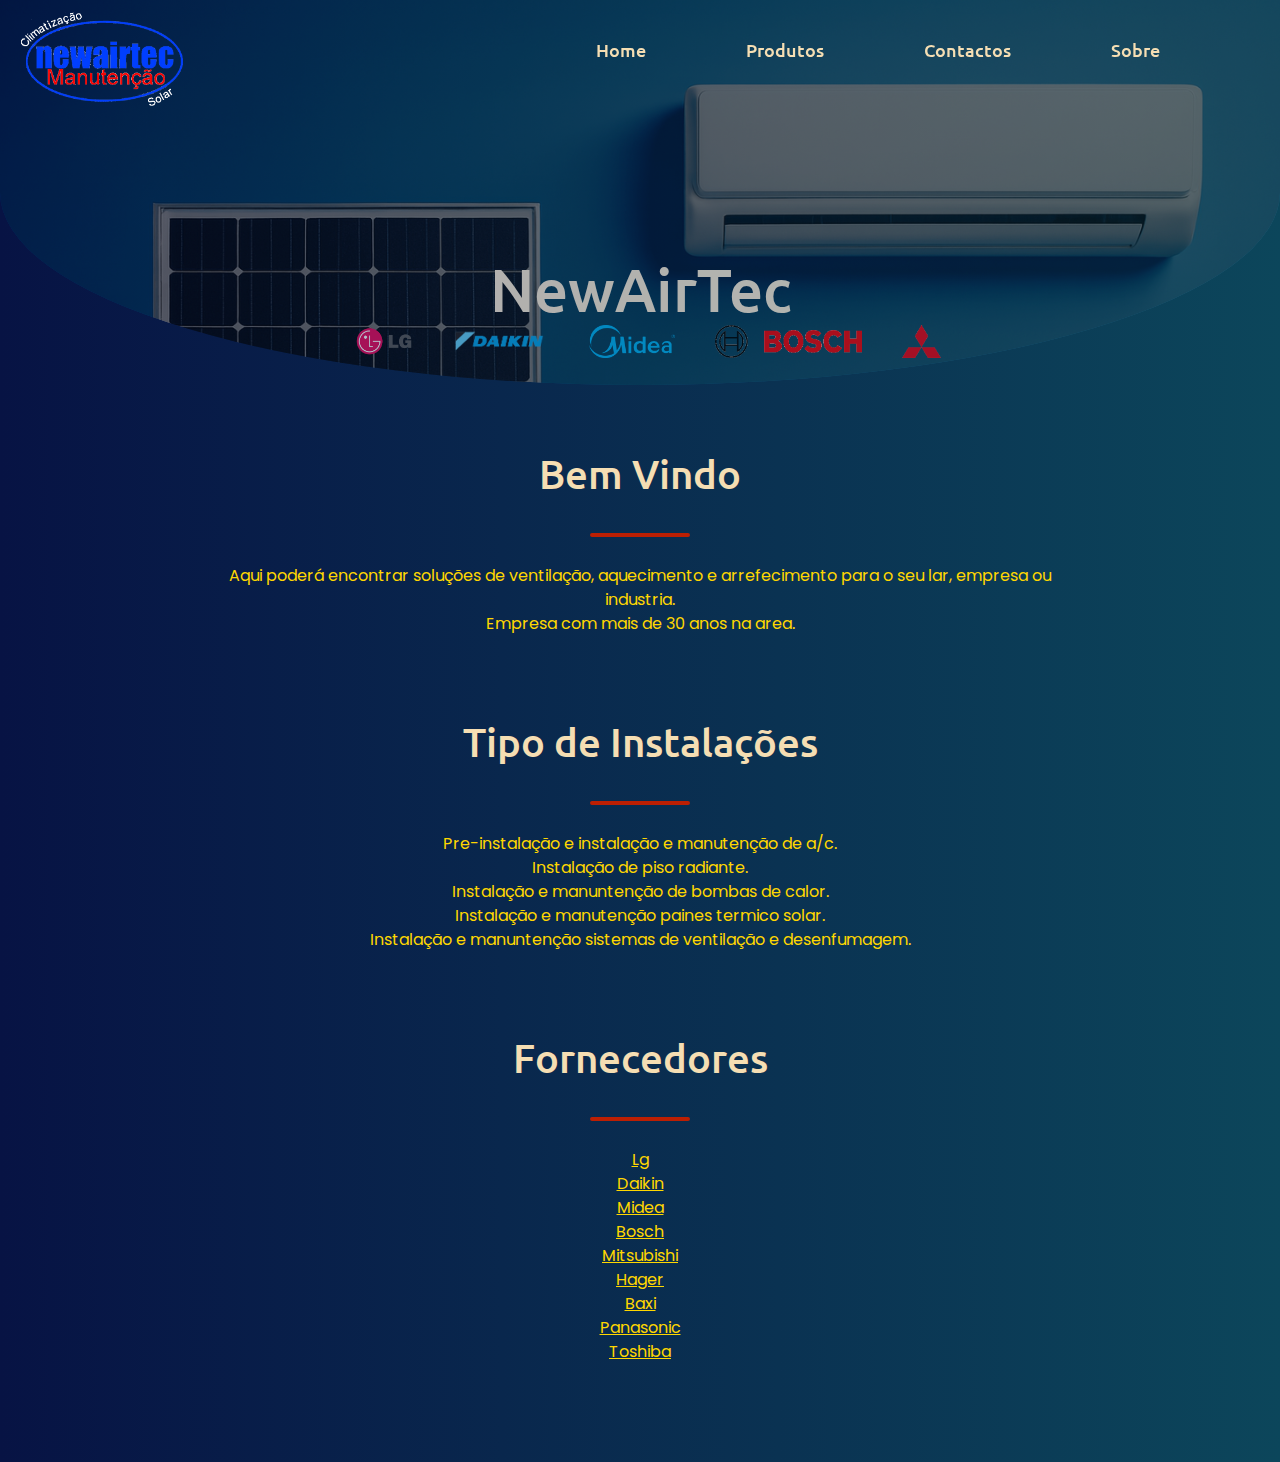
<file: index.html>
<!DOCTYPE html>
<html lang="pt" >

<html>

    <head>

        <meta charset="UTF-8">
        <meta name="viewport" content="width=device-width, initial-scale=1.0">
        <meta name="Author" content="Isaac Botelho">

        <title>NewAirTec</title>

        <link rel="icon" type="image/gif" href="./icon/logonewairtec.png">
        <link href="https://cdn.jsdelivr.net/npm/bootstrap@5.3.3/dist/css/bootstrap.min.css" rel="stylesheet"
        integrity="sha384-QWTKZyjpPEjISv5WaRU9OFeRpok6YctnYmDr5pNlyT2bRjXh0JMhjY6hW+ALEwIH" crossorigin="anonymous">
        <link href="./css/stylesheet.css" rel="stylesheet">
        <link rel="preconnect" href="https://fonts.googleapis.com">
        <link rel="preconnect" href="https://fonts.gstatic.com" crossorigin>
        <link href="https://fonts.googleapis.com/css2?family=Ubuntu:ital,wght@0,300;0,400;0,500;0,700;1,300;1,400;1,500;1,700&display=swap" rel="stylesheet">
        <link href="https://fonts.googleapis.com/css2?family=Poppins:ital,wght@0,100;0,200;0,300;0,400;0,500;0,600;0,700;0,800;0,900;1,100;1,200;1,300;1,400;1,500;1,600;1,700;1,800;1,900&family=Ubuntu:ital,wght@0,300;0,400;0,500;0,700;1,300;1,400;1,500;1,700&display=swap" rel="stylesheet">

    </head>

    
    <body>

        <script src="./js/javascript.js"></script>

        <nav>
            <div id="navbar">
                <div>
                    <img id="logo" src="./imgs/logoOld.png" alt="newairtec_logo">
                </div>

                <div id="navbar-text">
                    <ul>
                        <li>
                            <a class="dropbtn" href="./index.html">Home</a>
                        </li>

                        <li>
                            <div class="dropdown">
                                <a class="dropbtn" href="#">Produtos</a>
                                <div class="dropdown-content">
                                    <a class="droptxt" href="./vrf.html">VRF E VRV</a>
                                    <a class="droptxt" href="./arCondicionado.html">Ar Condicionado</a>
                                    <a class="droptxt" href="./bombaCalor.html">Bombas de Calor</a>
                                    <a class="droptxt" href="./painelSolar.html">Painéis Solares Térmicos</a>
                                    <a class="droptxt" href="./pisoRadiante.html">Piso Radiante Hidráulico</a>
                                </div>
                            </div>
                        </li>

                        <li>
                            <a class="dropbtn" href="./contactos.html">Contactos</a>
                        </li>

                        <li>
                            <a class="dropbtn" href="./sobre.html">Sobre</a>
                        </li>
                    </ul>
                </div>
            </div>
        </nav>

        <div id="banner">
            <div id="banner-gradient">
                <div id="banner-conteudo">
                    <div class="marcas">
                        <div class="marcas-slide">
                            <img src="./imgs/LG-Logo.png" onclick="return false;" style="pointer-events: none;">
                            <img src="./imgs/daikin.png" onclick="return false;" style="pointer-events: none;">
                            <img src="./imgs/Midea.png" onclick="return false;" style="pointer-events: none;">
                            <img src="./imgs/bosch.png" onclick="return false;" style="pointer-events: none;">
                            <img src="./imgs/mitsubishi.png" onclick="return false;" style="pointer-events: none;">
                            <img src="./imgs/hager.png" onclick="return false;" style="pointer-events: none;">
                            <img src="./imgs/BAXI.png" onclick="return false;" style="pointer-events: none;">
                            <img src="./imgs/Panasonic.png" onclick="return false;" style="pointer-events: none;">
                            <img src="./imgs/Toshiba.png" onclick="return false;" style="pointer-events: none;">
                            
                            <img src="./imgs/LG-Logo.png" onclick="return false;" style="pointer-events: none;">
                            <img src="./imgs/daikin.png" onclick="return false;" style="pointer-events: none;">
                            <img src="./imgs/Midea.png" onclick="return false;" style="pointer-events: none;">
                            <img src="./imgs/bosch.png" onclick="return false;" style="pointer-events: none;">
                            <img src="./imgs/mitsubishi.png" onclick="return false;" style="pointer-events: none;">
                            <img src="./imgs/hager.png" onclick="return false;" style="pointer-events: none;">
                            <img src="./imgs/BAXI.png" onclick="return false;" style="pointer-events: none;">
                            <img src="./imgs/Panasonic.png" onclick="return false;" style="pointer-events: none;">
                            <img src="./imgs/Toshiba.png" onclick="return false;" style="pointer-events: none;">
                        </div>
	                </div>
            
                    <h1>NewAirTec</h1>

                    <!-- <h2>Soluções mais sustentáveis de aquecimento e arrefecimento</h2> !-->

                </div>
            </div>
        </div>

        <div id="conteudo">
            <div id="counteudo-1">
                <h1 class="counteudo-heading">
                    Bem Vindo
                </h1>

                <div class="border-line"></div>

                <p class="conteudo-texto">
                    Aqui poderá encontrar soluções de ventilação, aquecimento e arrefecimento para o seu lar, empresa ou industria.
                    <br>
                    Empresa com mais de 30 anos na area.
                </p>

                <h1 class="counteudo-heading">
                    Tipo de Instalações
                </h1>

                <div class="border-line"></div>

                <p class="conteudo-texto">
                    Pre-instalação e instalação e manutenção de a/c.
                    <br>
                    Instalação de piso radiante.
                    <br>
                    Instalação e manuntenção de bombas de calor.
                    <br>
                    Instalação e manutenção paines termico solar.
                    <br>
                    Instalação e manuntenção sistemas de ventilação e desenfumagem.
                </p>

                <h1 class="counteudo-heading">
                    Fornecedores
                </h1>

                <div class="border-line"></div>

                <p class="conteudo-texto">
                    <a href="https://www.lg.com" target="_blank">Lg</a>
                    <br>
                    <a href="https://www.daikin.pt" target="_blank">Daikin</a>
                    <br>
                    <a href="https://www.sgtmidea.com/" target="_blank">Midea</a>
                    <br>
                    <a href="https://www.bosch-home.pt" target="_blank">Bosch</a>
                    <br>
                    <a href="https://www.mitsubishi-motors.pt/" target="_blank">Mitsubishi</a>
                    <br>
                    <a href="https://hager.com/pt" target="_blank">Hager</a>
                    <br>
                    <a href="https://www.baxi.pt" target="_blank">Baxi</a>
                    <br>
                    <a href="https://www.panasonic.com/pt/" target="_blank">Panasonic</a>
                    <br>
                    <a href="https://www.toshiba.eu/" target="_blank">Toshiba</a>
                </p>
            </div>

            <div id="conteudo-2">

            </div>

            <script src="https://cdn.jsdelivr.net/npm/@popperjs/core@2.11.8/dist/umd/popper.min.js"
            integrity="sha384-I7E8VVD/ismYTF4hNIPjVp/Zjvgyol6VFvRkX/vR+Vc4jQkC+hVqc2pM8ODewa9r" crossorigin="anonymous">
            </script>

            <script src="https://cdn.jsdelivr.net/npm/bootstrap@5.3.3/dist/js/bootstrap.min.js"
            integrity="sha384-0pUGZvbkm6XF6gxjEnlmuGrJXVbNuzT9qBBavbLwCsOGabYfZo0T0to5eqruptLy" crossorigin="anonymous">
            </script>

        </div>

    </body>

</html>
</file>
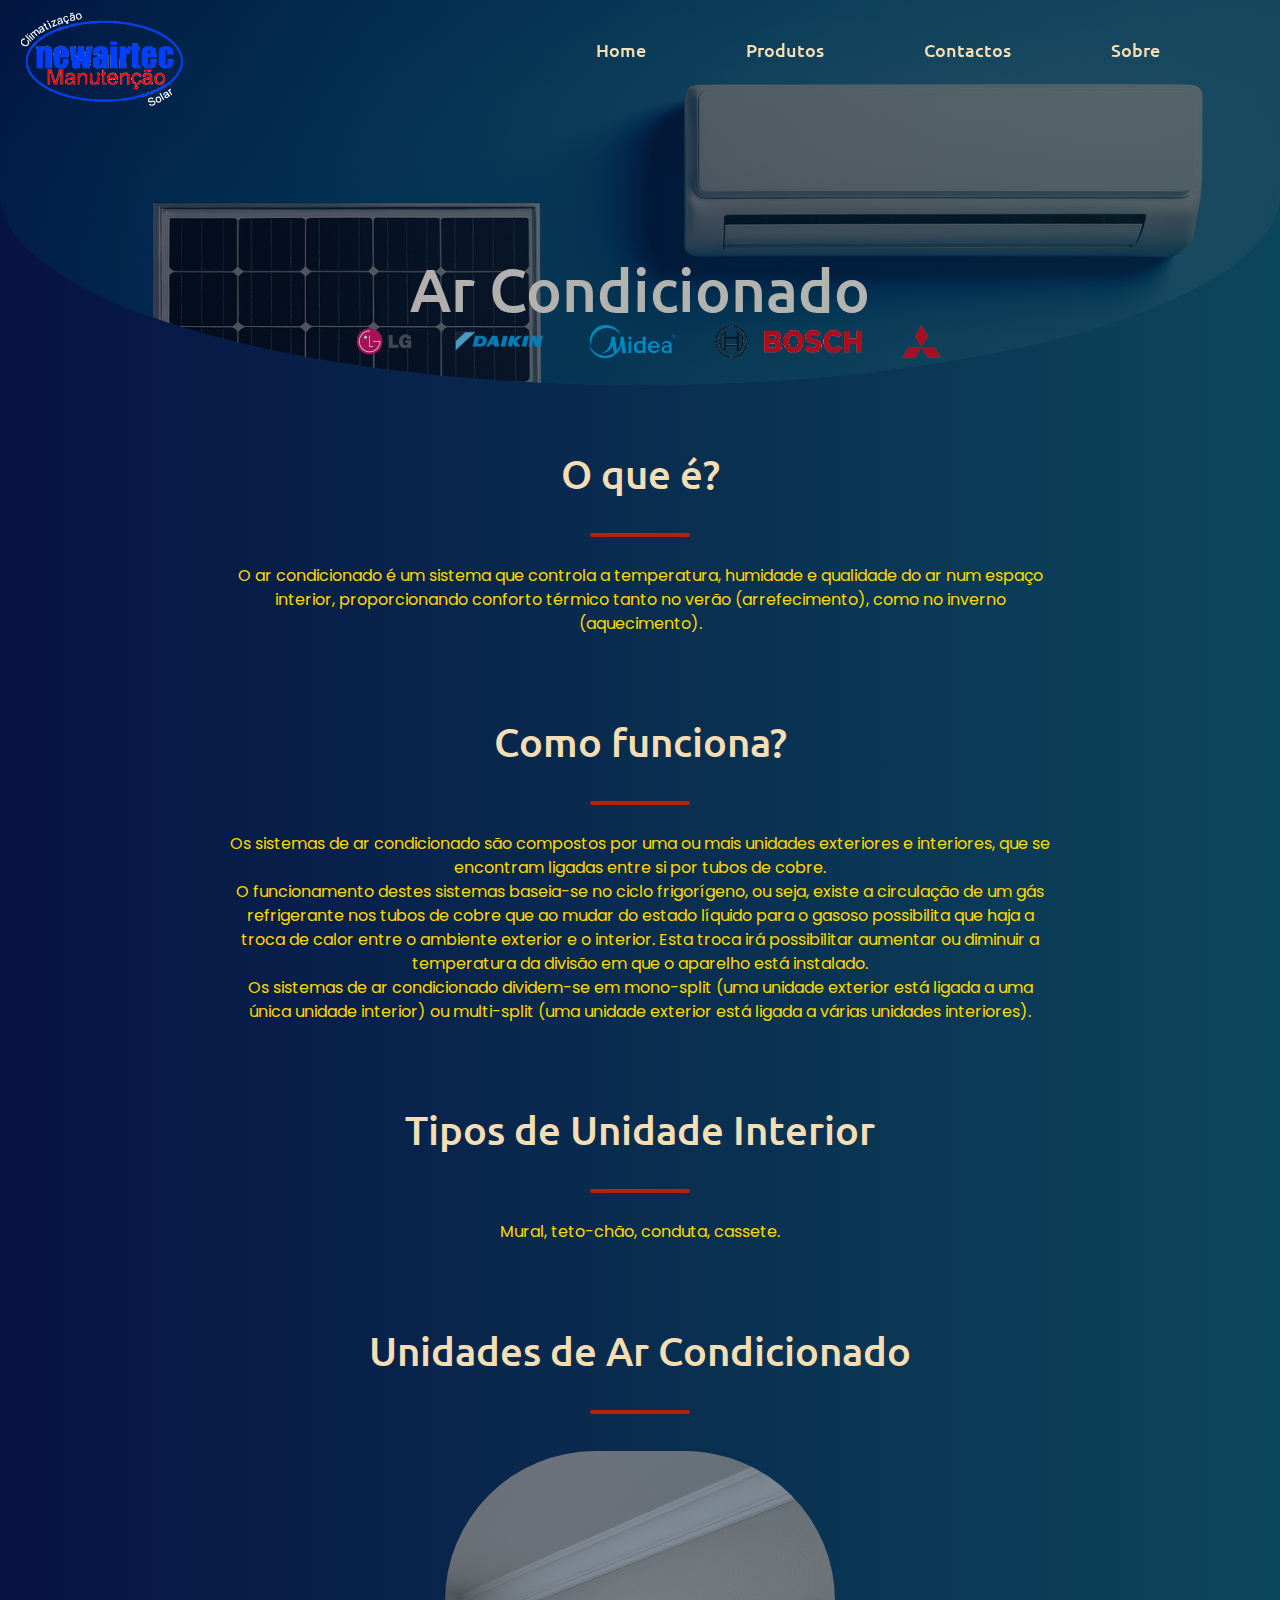
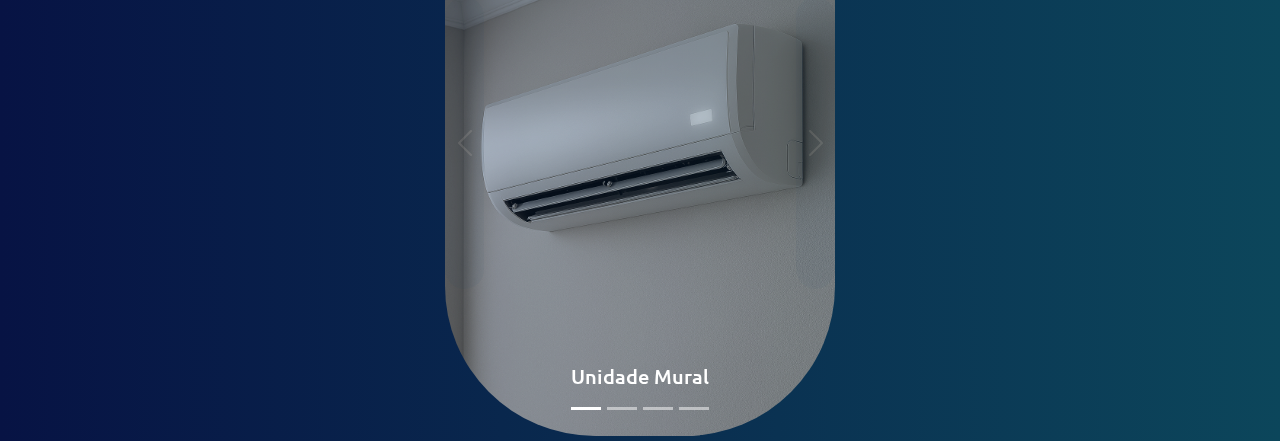
<file: arCondicionado.html>
<!DOCTYPE html>
<html lang="pt" >

<html>

    <head>

        <meta charset="UTF-8">
        <meta name="viewport" content="width=device-width, initial-scale=1.0">
        <meta name="Author" content="Isaac Botelho">

        <title>NewAirTec</title>

        <link rel="icon" type="image/gif" href="./icon/logonewairtec.png">
        <link href="https://cdn.jsdelivr.net/npm/bootstrap@5.3.3/dist/css/bootstrap.min.css" rel="stylesheet"
        integrity="sha384-QWTKZyjpPEjISv5WaRU9OFeRpok6YctnYmDr5pNlyT2bRjXh0JMhjY6hW+ALEwIH" crossorigin="anonymous">
        <link href="./css/stylesheet.css" rel="stylesheet">
        <link rel="preconnect" href="https://fonts.googleapis.com">
        <link rel="preconnect" href="https://fonts.gstatic.com" crossorigin>
        <link href="https://fonts.googleapis.com/css2?family=Ubuntu:ital,wght@0,300;0,400;0,500;0,700;1,300;1,400;1,500;1,700&display=swap" rel="stylesheet">
        <link href="https://fonts.googleapis.com/css2?family=Poppins:ital,wght@0,100;0,200;0,300;0,400;0,500;0,600;0,700;0,800;0,900;1,100;1,200;1,300;1,400;1,500;1,600;1,700;1,800;1,900&family=Ubuntu:ital,wght@0,300;0,400;0,500;0,700;1,300;1,400;1,500;1,700&display=swap" rel="stylesheet">

    </head>

    
    <body>

        <script src="./js/javascript.js"></script>

        <nav>
            <div id="navbar">
                <div>
                    <img id="logo" src="./imgs/logoOld.png" alt="newairtec_logo">
                </div>

                <div id="navbar-text">
                    <ul>
                        <li>
                            <a class="dropbtn" href="./index.html">Home</a>
                        </li>

                        <li>
                            <div class="dropdown">
                                <a class="dropbtn" href="#">Produtos</a>
                                <div class="dropdown-content">
                                    <a class="droptxt" href="./vrf.html">VRF E VRV</a>
                                    <a class="droptxt" href="./arCondicionado.html">Ar Condicionado</a>
                                    <a class="droptxt" href="./bombaCalor.html">Bomba de Calor</a>
                                    <a class="droptxt" href="./painelSolar.html">Painéis Solares Térmicos</a>
                                    <a class="droptxt" href="./pisoRadiante.html">Piso Radiante Hidráulico</a>
                                </div>
                            </div>
                        </li>

                        <li>
                            <a class="dropbtn" href="./contactos.html">Contactos</a>
                        </li>

                        <li>
                            <a class="dropbtn" href="./sobre.html">Sobre</a>
                        </li>
                    </ul>
                </div>
            </div>
        </nav>

        <div id="banner">
            <div id="banner-gradient">
                <div id="banner-conteudo">
                    <div class="marcas">
                        <div class="marcas-slide">
                            <img src="./imgs/LG-Logo.png" onclick="return false;" style="pointer-events: none;">
                            <img src="./imgs/daikin.png" onclick="return false;" style="pointer-events: none;">
                            <img src="./imgs/Midea.png" onclick="return false;" style="pointer-events: none;">
                            <img src="./imgs/bosch.png" onclick="return false;" style="pointer-events: none;">
                            <img src="./imgs/mitsubishi.png" onclick="return false;" style="pointer-events: none;">
                            <img src="./imgs/hager.png" onclick="return false;" style="pointer-events: none;">
                            <img src="./imgs/BAXI.png" onclick="return false;" style="pointer-events: none;">
                            <img src="./imgs/Panasonic.png" onclick="return false;" style="pointer-events: none;">
                            <img src="./imgs/Toshiba.png" onclick="return false;" style="pointer-events: none;">
                            
                            <img src="./imgs/LG-Logo.png" onclick="return false;" style="pointer-events: none;">
                            <img src="./imgs/daikin.png" onclick="return false;" style="pointer-events: none;">
                            <img src="./imgs/Midea.png" onclick="return false;" style="pointer-events: none;">
                            <img src="./imgs/bosch.png" onclick="return false;" style="pointer-events: none;">
                            <img src="./imgs/mitsubishi.png" onclick="return false;" style="pointer-events: none;">
                            <img src="./imgs/hager.png" onclick="return false;" style="pointer-events: none;">
                            <img src="./imgs/BAXI.png" onclick="return false;" style="pointer-events: none;">
                            <img src="./imgs/Panasonic.png" onclick="return false;" style="pointer-events: none;">
                            <img src="./imgs/Toshiba.png" onclick="return false;" style="pointer-events: none;">
                        </div>
	                </div>
                    <h1>Ar Condicionado</h1>
                    <!-- <h2>Soluções mais sustentáveis de aquecimento e arrefecimento</h2> !-->
                </div>
            </div>
        </div>

        <div id="conteudo">

            <div id="counteudo-1">
                <h1 class="counteudo-heading">
                    O que é? 
                </h1>

                <div class="border-line"></div>

                <p class="conteudo-texto">
                    O ar condicionado é um sistema que controla a temperatura, humidade e qualidade do ar num espaço interior, proporcionando conforto térmico tanto no verão (arrefecimento), 
                    como no inverno (aquecimento).
                </p>

                <h1 class="counteudo-heading">
                    Como funciona? 
                </h1>

                <div class="border-line"></div>

                <p class="conteudo-texto">
                    Os sistemas de ar condicionado são compostos por uma ou mais unidades exteriores e interiores, que se encontram ligadas entre si por tubos de cobre. 
                    <br>
                    O funcionamento destes sistemas baseia-se no ciclo frigorígeno, ou seja, existe a circulação de um gás refrigerante nos tubos de cobre que ao mudar do estado líquido 
                    para o gasoso possibilita que haja a troca de calor entre o ambiente exterior e o interior. Esta troca irá possibilitar aumentar ou diminuir a temperatura 
                    da divisão em que o aparelho está instalado.
                    <br>
                    Os sistemas de ar condicionado dividem-se em mono-split (uma unidade exterior está ligada a uma única unidade interior) ou multi-split (uma unidade exterior 
                    está ligada a várias unidades interiores).
                </p>

                <h1 class="counteudo-heading">
                    Tipos de Unidade Interior
                </h1>

                <div class="border-line"></div>

                <p class="conteudo-texto">
                    Mural, teto-chão, conduta, cassete.
                </p>

                <h1 class="counteudo-heading">
                    Unidades de Ar Condicionado
                </h1>

                <div class="border-line"></div>
            </div>

            <div id="conteudo-2">

                <div id="carouselExampleControls" class="carousel slide" data-bs-ride="carousel">

                    <div class="carousel-indicators">
                        <button type="button" data-bs-target="#carouselExampleIndicators" data-bs-slide-to="0" class="active" aria-current="true" aria-label="Slide 1"></button>
                        <button type="button" data-bs-target="#carouselExampleIndicators" data-bs-slide-to="1" aria-label="Slide 2"></button>
                        <button type="button" data-bs-target="#carouselExampleIndicators" data-bs-slide-to="2" aria-label="Slide 3"></button>
                        <button type="button" data-bs-target="#carouselExampleIndicators" data-bs-slide-to="3" aria-label="Slide 4"></button>
                    </div>

                    <div class="carousel-inner">

                        <div class="carousel-item active">
                            <img src="./imgs/ac1.png" class="d-block w-100" alt="ac unidade moral">
                            <div class="carousel-caption d-none d-md-block">
                                <h5>Unidade Mural</h5>
                            </div>
                        </div>

                        <div class="carousel-item">
                            <img src="./imgs/ac2.png" class="d-block w-100" alt="ac unidade teto-chão">
                            <div class="carousel-caption d-none d-md-block">
                                <h5>Unidade Teto-Chão</h5>
                            </div>
                        </div>

                        <div class="carousel-item">
                            <img src="./imgs/ac3.png" class="d-block w-100" alt="ac unidade de conduta">
                            <div class="carousel-caption d-none d-md-block">
                                <h5>Unidade de Conduta</h5>
                            </div>
                        </div>

                        <div class="carousel-item">
                            <img src="./imgs/ac4.png" class="d-block w-100" alt="ac unidade cassete">
                            <div class="carousel-caption d-none d-md-block">
                                <h5>Unidade Cassete</h5>
                            </div>
                        </div>

                        <button class="carousel-control-prev" type="button" data-bs-target="#carouselExampleControls" data-bs-slide="prev">
                            <span class="carousel-control-prev-icon" aria-hidden="true"></span>
                            <span class="visually-hidden">Previous</span>
                        </button>

                        <button class="carousel-control-next" type="button" data-bs-target="#carouselExampleControls" data-bs-slide="next">
                            <span class="carousel-control-next-icon" aria-hidden="true"></span>
                            <span class="visually-hidden">Next</span>
                        </button>

                </div>

            </div>

            <script src="https://cdn.jsdelivr.net/npm/@popperjs/core@2.11.8/dist/umd/popper.min.js"
            integrity="sha384-I7E8VVD/ismYTF4hNIPjVp/Zjvgyol6VFvRkX/vR+Vc4jQkC+hVqc2pM8ODewa9r" crossorigin="anonymous">
            </script>

            <script src="https://cdn.jsdelivr.net/npm/bootstrap@5.3.3/dist/js/bootstrap.min.js"
            integrity="sha384-0pUGZvbkm6XF6gxjEnlmuGrJXVbNuzT9qBBavbLwCsOGabYfZo0T0to5eqruptLy" crossorigin="anonymous">
            </script>

        </div>

    </body>

</html>
</file>
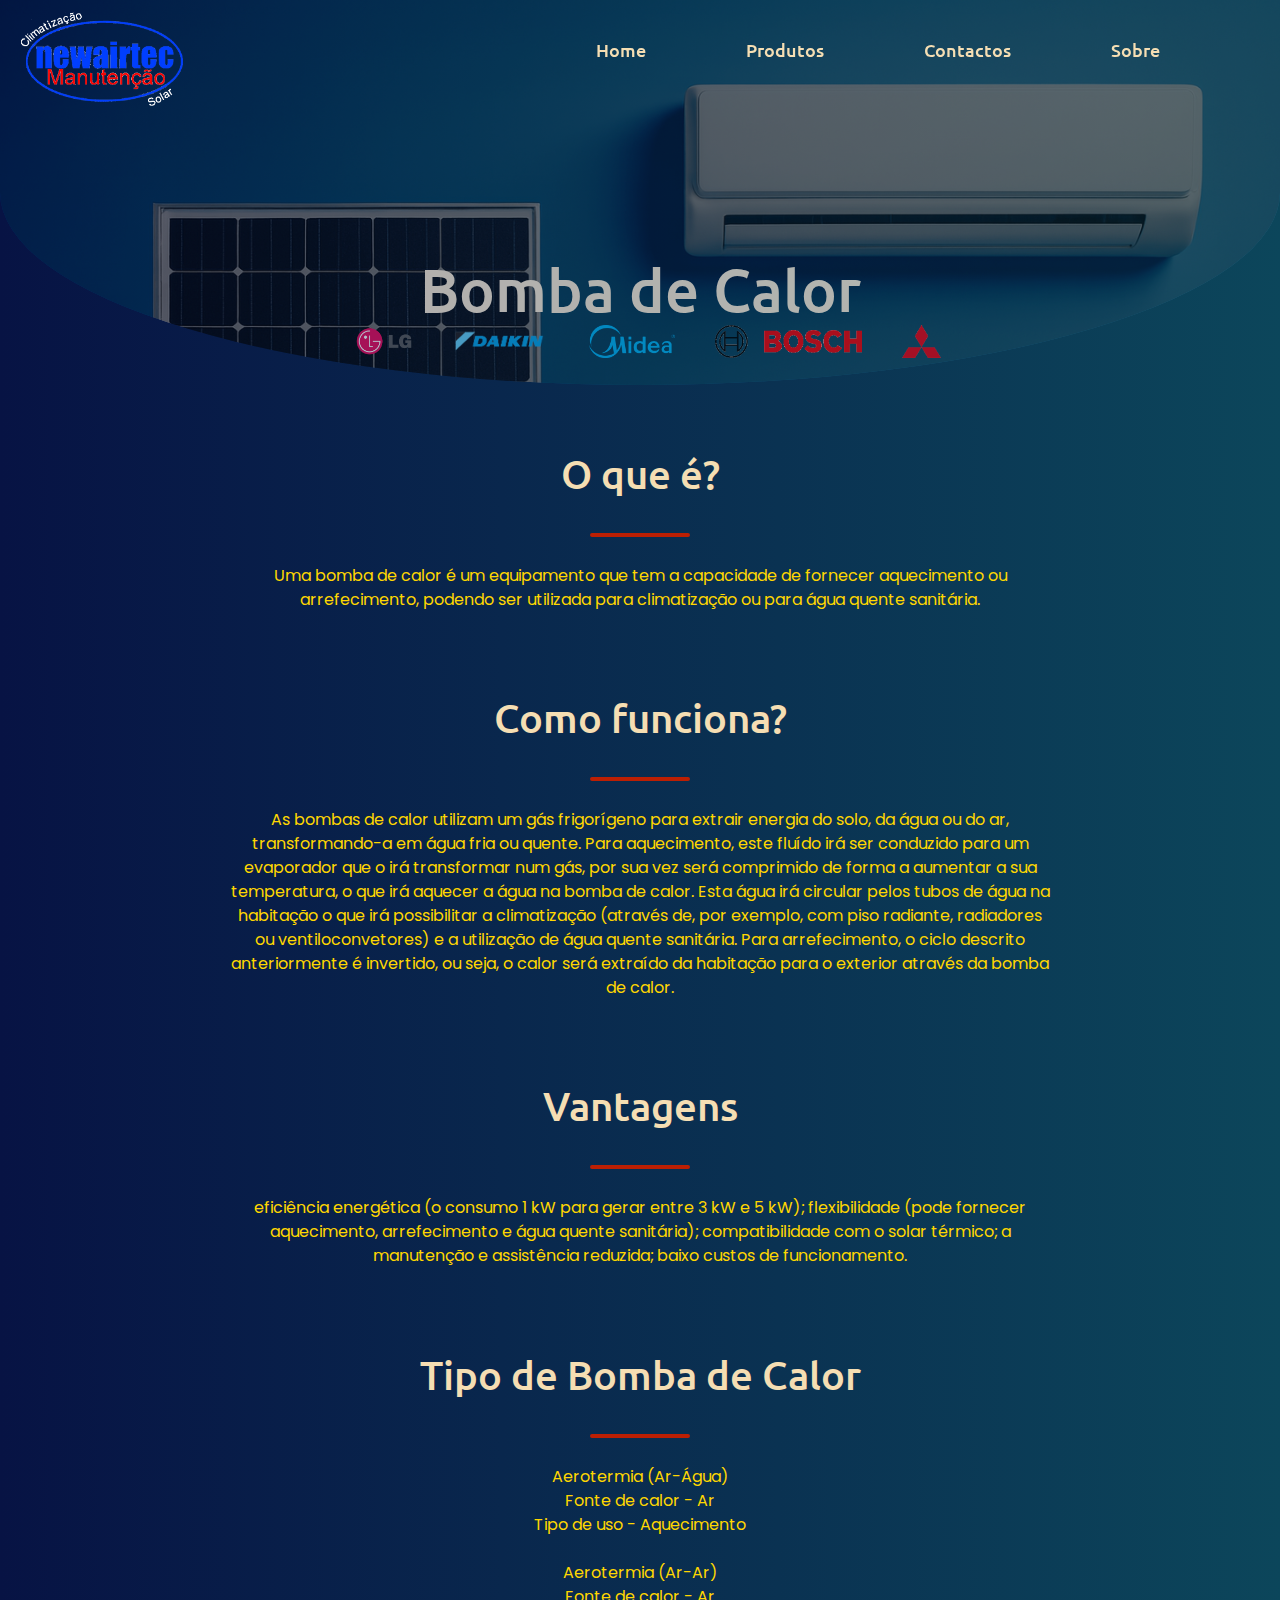
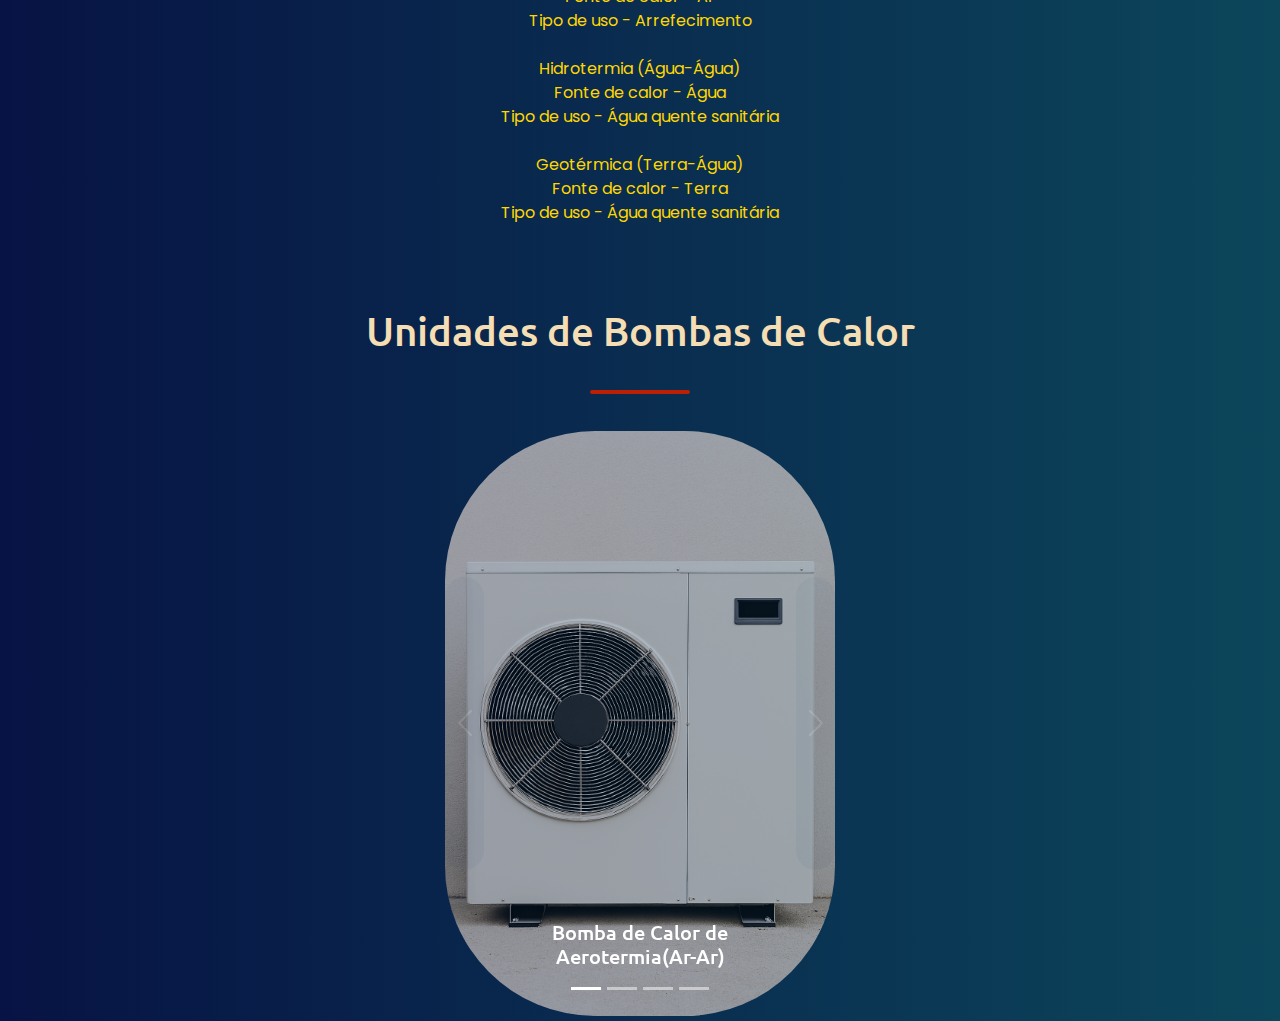
<file: bombaCalor.html>
<!DOCTYPE html>
<html lang="pt" >

<html>

    <head>

        <meta charset="UTF-8">
        <meta name="viewport" content="width=device-width, initial-scale=1.0">
        <meta name="Author" content="Isaac Botelho">

        <title>NewAirTec</title>

        <link rel="icon" type="image/gif" href="./icon/logonewairtec.png">
        <link href="https://cdn.jsdelivr.net/npm/bootstrap@5.3.3/dist/css/bootstrap.min.css" rel="stylesheet"
        integrity="sha384-QWTKZyjpPEjISv5WaRU9OFeRpok6YctnYmDr5pNlyT2bRjXh0JMhjY6hW+ALEwIH" crossorigin="anonymous">
        <link href="./css/stylesheet.css" rel="stylesheet">
        <link rel="preconnect" href="https://fonts.googleapis.com">
        <link rel="preconnect" href="https://fonts.gstatic.com" crossorigin>
        <link href="https://fonts.googleapis.com/css2?family=Ubuntu:ital,wght@0,300;0,400;0,500;0,700;1,300;1,400;1,500;1,700&display=swap" rel="stylesheet">
        <link href="https://fonts.googleapis.com/css2?family=Poppins:ital,wght@0,100;0,200;0,300;0,400;0,500;0,600;0,700;0,800;0,900;1,100;1,200;1,300;1,400;1,500;1,600;1,700;1,800;1,900&family=Ubuntu:ital,wght@0,300;0,400;0,500;0,700;1,300;1,400;1,500;1,700&display=swap" rel="stylesheet">

    </head>

    
    <body>

        <script src="./js/javascript.js"></script>

        <nav>
            <div id="navbar">
                <div>
                    <img id="logo" src="./imgs/logoOld.png" alt="newairtec_logo">
                </div>

                <div id="navbar-text">
                    <ul>
                        <li>
                            <a class="dropbtn" href="./index.html">Home</a>
                        </li>

                        <li>
                            <div class="dropdown">
                                <a class="dropbtn" href="#">Produtos</a>
                                <div class="dropdown-content">
                                    <a class="droptxt" href="./vrf.html">VRF E VRV</a>
                                    <a class="droptxt" href="./arCondicionado.html">Ar Condicionado</a>
                                    <a class="droptxt" href="./bombaCalor.html">Bomba de Calor</a>
                                    <a class="droptxt" href="./painelSolar.html">Painéis Solares Térmicos</a>
                                    <a class="droptxt" href="./pisoRadiante.html">Piso Radiante Hidráulico</a>
                                </div>
                            </div>
                        </li>

                        <li>
                            <a class="dropbtn" href="./contactos.html">Contactos</a>
                        </li>

                        <li>
                            <a class="dropbtn" href="./sobre.html">Sobre</a>
                        </li>
                    </ul>
                </div>
            </div>
        </nav>

        <div id="banner">
            <div id="banner-gradient">
                <div id="banner-conteudo">
                    <div class="marcas">
                        <div class="marcas-slide">
                            <img src="./imgs/LG-Logo.png" onclick="return false;" style="pointer-events: none;">
                            <img src="./imgs/daikin.png" onclick="return false;" style="pointer-events: none;">
                            <img src="./imgs/Midea.png" onclick="return false;" style="pointer-events: none;">
                            <img src="./imgs/bosch.png" onclick="return false;" style="pointer-events: none;">
                            <img src="./imgs/mitsubishi.png" onclick="return false;" style="pointer-events: none;">
                            <img src="./imgs/hager.png" onclick="return false;" style="pointer-events: none;">
                            <img src="./imgs/BAXI.png" onclick="return false;" style="pointer-events: none;">
                            <img src="./imgs/Panasonic.png" onclick="return false;" style="pointer-events: none;">
                            <img src="./imgs/Toshiba.png" onclick="return false;" style="pointer-events: none;">
                            
                            <img src="./imgs/LG-Logo.png" onclick="return false;" style="pointer-events: none;">
                            <img src="./imgs/daikin.png" onclick="return false;" style="pointer-events: none;">
                            <img src="./imgs/Midea.png" onclick="return false;" style="pointer-events: none;">
                            <img src="./imgs/bosch.png" onclick="return false;" style="pointer-events: none;">
                            <img src="./imgs/mitsubishi.png" onclick="return false;" style="pointer-events: none;">
                            <img src="./imgs/hager.png" onclick="return false;" style="pointer-events: none;">
                            <img src="./imgs/BAXI.png" onclick="return false;" style="pointer-events: none;">
                            <img src="./imgs/Panasonic.png" onclick="return false;" style="pointer-events: none;">
                            <img src="./imgs/Toshiba.png" onclick="return false;" style="pointer-events: none;">
                        </div>
	                </div>
                    <h1>Bomba de Calor</h1>
                    <!-- <h2>Soluções mais sustentáveis de aquecimento e arrefecimento</h2> !-->
                </div>
            </div>
        </div>

        <div id="conteudo">

            <div id="counteudo-1">
                <h1 class="counteudo-heading">
                    O que é? 
                </h1>

                <div class="border-line"></div>

                <p class="conteudo-texto">
                    Uma bomba de calor é um equipamento que tem a capacidade de fornecer aquecimento ou arrefecimento, 
                    podendo ser utilizada para climatização ou para água quente sanitária.
                </p>

                <h1 class="counteudo-heading">
                    Como funciona?
                </h1>

                <div class="border-line"></div>

                <p class="conteudo-texto">
                    As bombas de calor utilizam um gás frigorígeno para extrair energia do solo, da água ou do ar, transformando-a em água fria ou quente.  
                    Para aquecimento, este fluído irá ser conduzido para um evaporador que o irá transformar num gás, por sua vez será comprimido de forma a aumentar a sua temperatura, 
                    o que irá aquecer a água na bomba de calor. Esta água irá circular pelos tubos de água na habitação o que irá possibilitar a climatização (através de, por exemplo, 
                    com piso radiante, radiadores ou ventiloconvetores) e a utilização de água quente sanitária. Para arrefecimento, o ciclo descrito anteriormente é invertido, 
                    ou seja, o calor será extraído da habitação para o exterior através da bomba de calor.

                </p>

                <h1 class="counteudo-heading">
                    Vantagens
                </h1>

                <div class="border-line"></div>

                <p class="conteudo-texto">
                    eficiência energética (o consumo 1 kW para gerar entre 3 kW e 5 kW); flexibilidade (pode fornecer aquecimento, arrefecimento e água quente sanitária); 
                    compatibilidade com o solar térmico; a manutenção e assistência reduzida; baixo custos de funcionamento.
                </p>

                <h1 class="counteudo-heading">
                    Tipo de Bomba de Calor
                </h1>

                <div class="border-line"></div>

                <p class="conteudo-texto">
                    Aerotermia (Ar-Água)
                    <br>
                    Fonte de calor - Ar
                    <br>
                    Tipo de uso - Aquecimento
                    <br><br>
                    Aerotermia (Ar-Ar)
                    <br>
                    Fonte de calor - Ar
                    <br>
                    Tipo de uso - Arrefecimento
                    <br><br>
                    Hidrotermia (Água-Água)
                    <br>
                    Fonte de calor - Água
                    <br>
                    Tipo de uso - Água quente sanitária
                    <br><br>
                    Geotérmica (Terra-Água)
                    <br>
                    Fonte de calor - Terra
                    <br>
                    Tipo de uso - Água quente sanitária
                </p>

                <h1 class="counteudo-heading">
                    Unidades de Bombas de Calor
                </h1>

                <div class="border-line"></div>
            </div>

            <div id="conteudo-2">
                <div id="carouselExampleControls" class="carousel slide" data-bs-ride="carousel">

                    <div class="carousel-indicators">
                        <button type="button" data-bs-target="#carouselExampleIndicators" data-bs-slide-to="0" class="active" aria-current="true" aria-label="Slide 1"></button>
                        <button type="button" data-bs-target="#carouselExampleIndicators" data-bs-slide-to="1" aria-label="Slide 2"></button>
                        <button type="button" data-bs-target="#carouselExampleIndicators" data-bs-slide-to="2" aria-label="Slide 3"></button>
                        <button type="button" data-bs-target="#carouselExampleIndicators" data-bs-slide-to="3" aria-label="Slide 4"></button>
                    </div>

                    <div class="carousel-inner">

                        <div class="carousel-item active">
                            <img src="./imgs/bc1.png" class="d-block w-100" alt="Bomba de Calor de Aerotermia(Ar-Ar)">
                            <div class="carousel-caption d-none d-md-block">
                                <h5>Bomba de Calor de Aerotermia(Ar-Ar)</h5>
                            </div>
                        </div>

                        <div class="carousel-item">
                            <img src="./imgs/bc2.png" class="d-block w-100" alt="Bomba de Calor de Aerotermia(Ar-Água)">
                            <div class="carousel-caption d-none d-md-block">
                                <h5>Bomba de Calor de Aerotermia(Ar-Água)</h5>
                            </div>
                        </div>

                        <div class="carousel-item">
                            <img src="./imgs/bc3.png" class="d-block w-100" alt="Bomba de Calor de Hidrotermia (Água-Água) ">
                            <div class="carousel-caption d-none d-md-block">
                                <h5>Bomba de Calor de Hidrotermia (Água-Água)</h5>
                            </div>
                        </div>

                        <div class="carousel-item">
                            <img src="./imgs/bc4.png" class="d-block w-100" alt="Bomba de Calor de Geotérmica (Terra-Água) ">
                            <div class="carousel-caption d-none d-md-block">
                                <h5>Bomba de Calor de Geotérmica (Terra-Água) </h5>
                            </div>
                        </div>

                        <button class="carousel-control-prev" type="button" data-bs-target="#carouselExampleControls" data-bs-slide="prev">
                            <span class="carousel-control-prev-icon" aria-hidden="true"></span>
                            <span class="visually-hidden">Previous</span>
                        </button>

                        <button class="carousel-control-next" type="button" data-bs-target="#carouselExampleControls" data-bs-slide="next">
                            <span class="carousel-control-next-icon" aria-hidden="true"></span>
                            <span class="visually-hidden">Next</span>
                        </button>

                    </div>
                </div>
            </div>

            <script src="https://cdn.jsdelivr.net/npm/@popperjs/core@2.11.8/dist/umd/popper.min.js"
        integrity="sha384-I7E8VVD/ismYTF4hNIPjVp/Zjvgyol6VFvRkX/vR+Vc4jQkC+hVqc2pM8ODewa9r" crossorigin="anonymous">
        </script>

        <script src="https://cdn.jsdelivr.net/npm/bootstrap@5.3.3/dist/js/bootstrap.min.js"
        integrity="sha384-0pUGZvbkm6XF6gxjEnlmuGrJXVbNuzT9qBBavbLwCsOGabYfZo0T0to5eqruptLy" crossorigin="anonymous">
        </script>

        </div>

    </body>

</html>
</file>
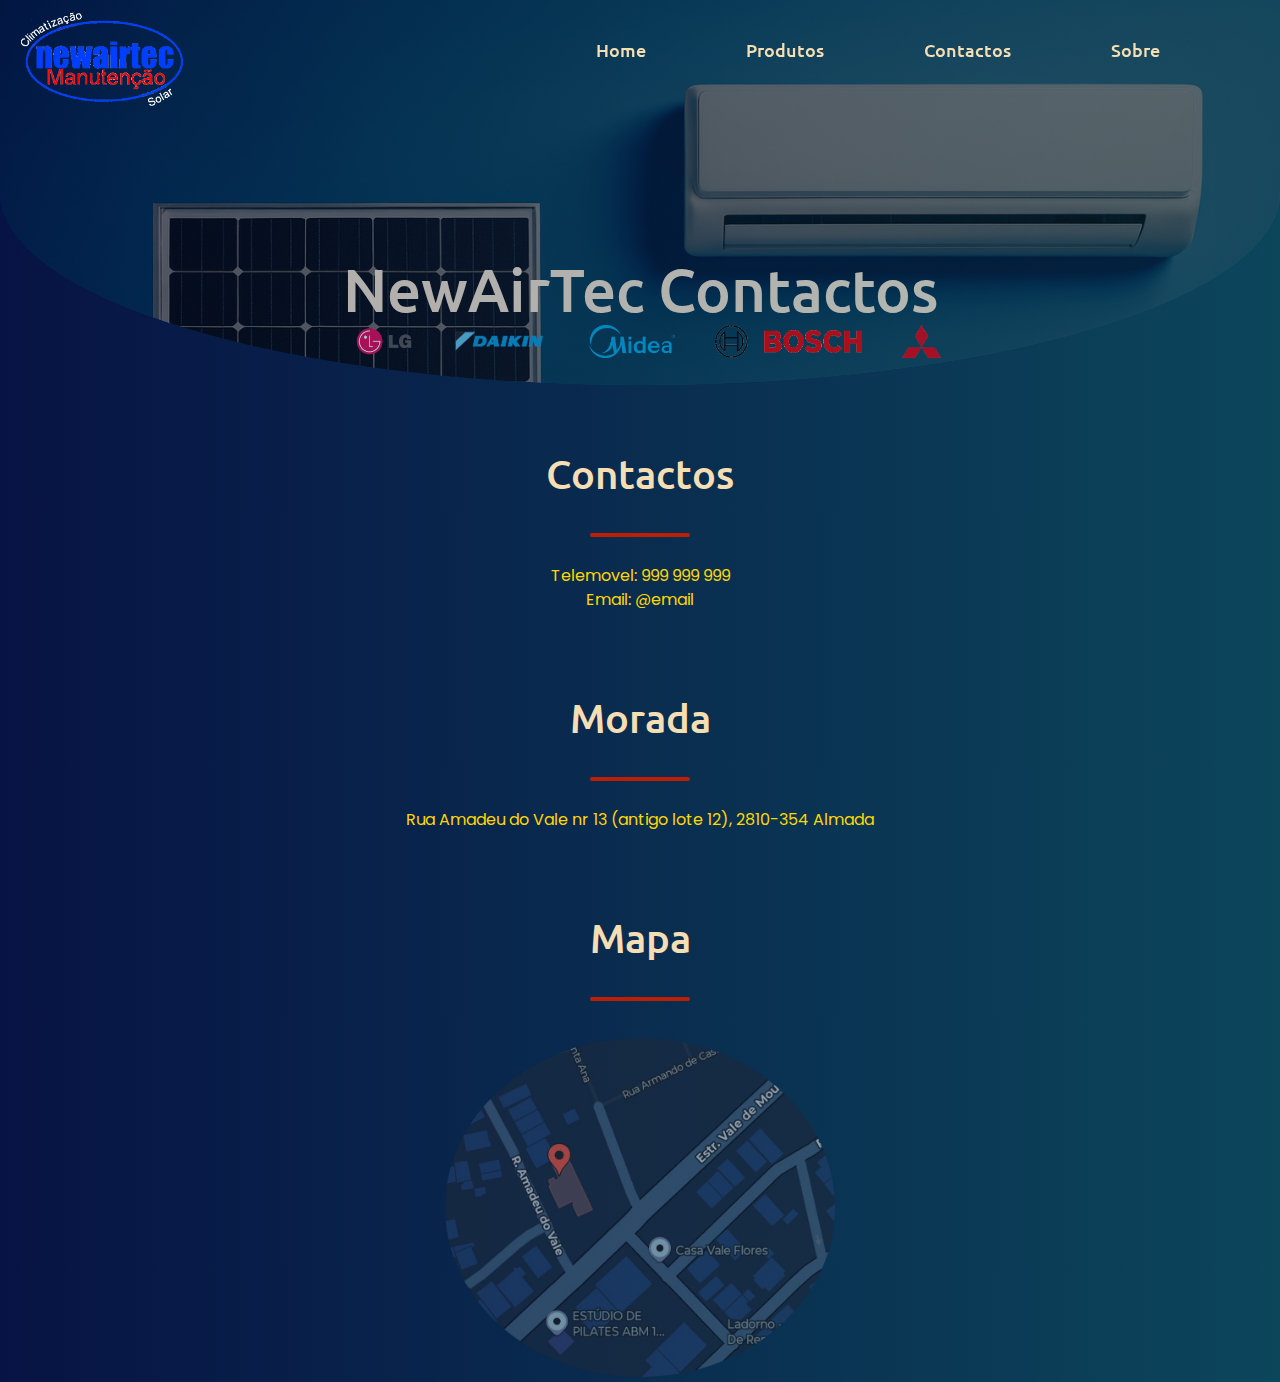
<file: contactos.html>
<!DOCTYPE html>
<html lang="pt" >

<html>

    <head>

        <meta charset="UTF-8">
        <meta name="viewport" content="width=device-width, initial-scale=1.0">
        <meta name="Author" content="Isaac Botelho">

        <title>NewAirTec</title>

        <link rel="icon" type="image/gif" href="./icon/logonewairtec.png">
        <link href="https://cdn.jsdelivr.net/npm/bootstrap@5.3.3/dist/css/bootstrap.min.css" rel="stylesheet"
        integrity="sha384-QWTKZyjpPEjISv5WaRU9OFeRpok6YctnYmDr5pNlyT2bRjXh0JMhjY6hW+ALEwIH" crossorigin="anonymous">
        <link href="./css/stylesheet.css" rel="stylesheet">
        <link rel="preconnect" href="https://fonts.googleapis.com">
        <link rel="preconnect" href="https://fonts.gstatic.com" crossorigin>
        <link href="https://fonts.googleapis.com/css2?family=Ubuntu:ital,wght@0,300;0,400;0,500;0,700;1,300;1,400;1,500;1,700&display=swap" rel="stylesheet">
        <link href="https://fonts.googleapis.com/css2?family=Poppins:ital,wght@0,100;0,200;0,300;0,400;0,500;0,600;0,700;0,800;0,900;1,100;1,200;1,300;1,400;1,500;1,600;1,700;1,800;1,900&family=Ubuntu:ital,wght@0,300;0,400;0,500;0,700;1,300;1,400;1,500;1,700&display=swap" rel="stylesheet">

    </head>

    
    <body>

        <script src="./js/javascript.js"></script>

        <nav>
            <div id="navbar">
                <div>
                    <img id="logo" src="./imgs/logoOld.png" alt="newairtec_logo">
                </div>

                <div id="navbar-text">
                    <ul>
                        <li>
                            <a class="dropbtn" href="./index.html">Home</a>
                        </li>

                        <li>
                            <div class="dropdown">
                                <a class="dropbtn" href="#">Produtos</a>
                                <div class="dropdown-content">
                                    <a class="droptxt" href="./vrf.html">VRF E VRV</a>
                                    <a class="droptxt" href="./arCondicionado.html">Ar Condicionado</a>
                                    <a class="droptxt" href="./bombaCalor.html">Bombas de Calor</a>
                                    <a class="droptxt" href="./painelSolar.html">Painéis Solares Térmicos</a>
                                    <a class="droptxt" href="./pisoRadiante.html">Piso Radiante Hidráulico</a>
                                </div>
                            </div>
                        </li>

                        <li>
                            <a class="dropbtn" href="./contactos.html">Contactos</a>
                        </li>

                        <li>
                            <a class="dropbtn" href="./sobre.html">Sobre</a>
                        </li>
                    </ul>
                </div>
            </div>
        </nav>

        <div id="banner">
            <div id="banner-gradient">
                <div id="banner-conteudo">
                    <div class="marcas">
                        <div class="marcas-slide">
                            <img src="./imgs/LG-Logo.png" onclick="return false;" style="pointer-events: none;">
                            <img src="./imgs/daikin.png" onclick="return false;" style="pointer-events: none;">
                            <img src="./imgs/Midea.png" onclick="return false;" style="pointer-events: none;">
                            <img src="./imgs/bosch.png" onclick="return false;" style="pointer-events: none;">
                            <img src="./imgs/mitsubishi.png" onclick="return false;" style="pointer-events: none;">
                            <img src="./imgs/hager.png" onclick="return false;" style="pointer-events: none;">
                            <img src="./imgs/BAXI.png" onclick="return false;" style="pointer-events: none;">
                            <img src="./imgs/Panasonic.png" onclick="return false;" style="pointer-events: none;">
                            <img src="./imgs/Toshiba.png" onclick="return false;" style="pointer-events: none;">
                            
                            <img src="./imgs/LG-Logo.png" onclick="return false;" style="pointer-events: none;">
                            <img src="./imgs/daikin.png" onclick="return false;" style="pointer-events: none;">
                            <img src="./imgs/Midea.png" onclick="return false;" style="pointer-events: none;">
                            <img src="./imgs/bosch.png" onclick="return false;" style="pointer-events: none;">
                            <img src="./imgs/mitsubishi.png" onclick="return false;" style="pointer-events: none;">
                            <img src="./imgs/hager.png" onclick="return false;" style="pointer-events: none;">
                            <img src="./imgs/BAXI.png" onclick="return false;" style="pointer-events: none;">
                            <img src="./imgs/Panasonic.png" onclick="return false;" style="pointer-events: none;">
                            <img src="./imgs/Toshiba.png" onclick="return false;" style="pointer-events: none;">
                        </div>
	                </div>

                    <h1>NewAirTec Contactos</h1>

                    <!-- <h2>Soluções mais sustentáveis de aquecimento e arrefecimento</h2> !-->

                </div>
            </div>
        </div>

        <div id="conteudo">
            <div id="counteudo-1">
                <h1 class="counteudo-heading">
                    Contactos 
                </h1>

                <div class="border-line"></div>

                <p class="conteudo-texto">
                    Telemovel: 999 999 999
                    <br>
                    Email: @email
                </p>

                <h1 class="counteudo-heading">
                    Morada
                </h1>

                <div class="border-line"></div>

                <p class="conteudo-texto">
                    Rua Amadeu do Vale nr 13 (antigo lote 12), 2810-354 Almada
                </p>

                <h1 class="counteudo-heading">
                    Mapa
                </h1>

                <div class="border-line"></div>
            </div>

            <div id="conteudo-2">
                <a href="https://share.google/bJ4jkf8c0vIPru3Oo" target="_blank">
                    <img class="mapa" src="./imgs/mapa.png" alt="mapa">
                </a>
            </div>

            <script src="https://cdn.jsdelivr.net/npm/@popperjs/core@2.11.8/dist/umd/popper.min.js"
            integrity="sha384-I7E8VVD/ismYTF4hNIPjVp/Zjvgyol6VFvRkX/vR+Vc4jQkC+hVqc2pM8ODewa9r" crossorigin="anonymous">
            </script>

            <script src="https://cdn.jsdelivr.net/npm/bootstrap@5.3.3/dist/js/bootstrap.min.js"
            integrity="sha384-0pUGZvbkm6XF6gxjEnlmuGrJXVbNuzT9qBBavbLwCsOGabYfZo0T0to5eqruptLy" crossorigin="anonymous">
            </script>

        </div>

    </body>

</html>
</file>
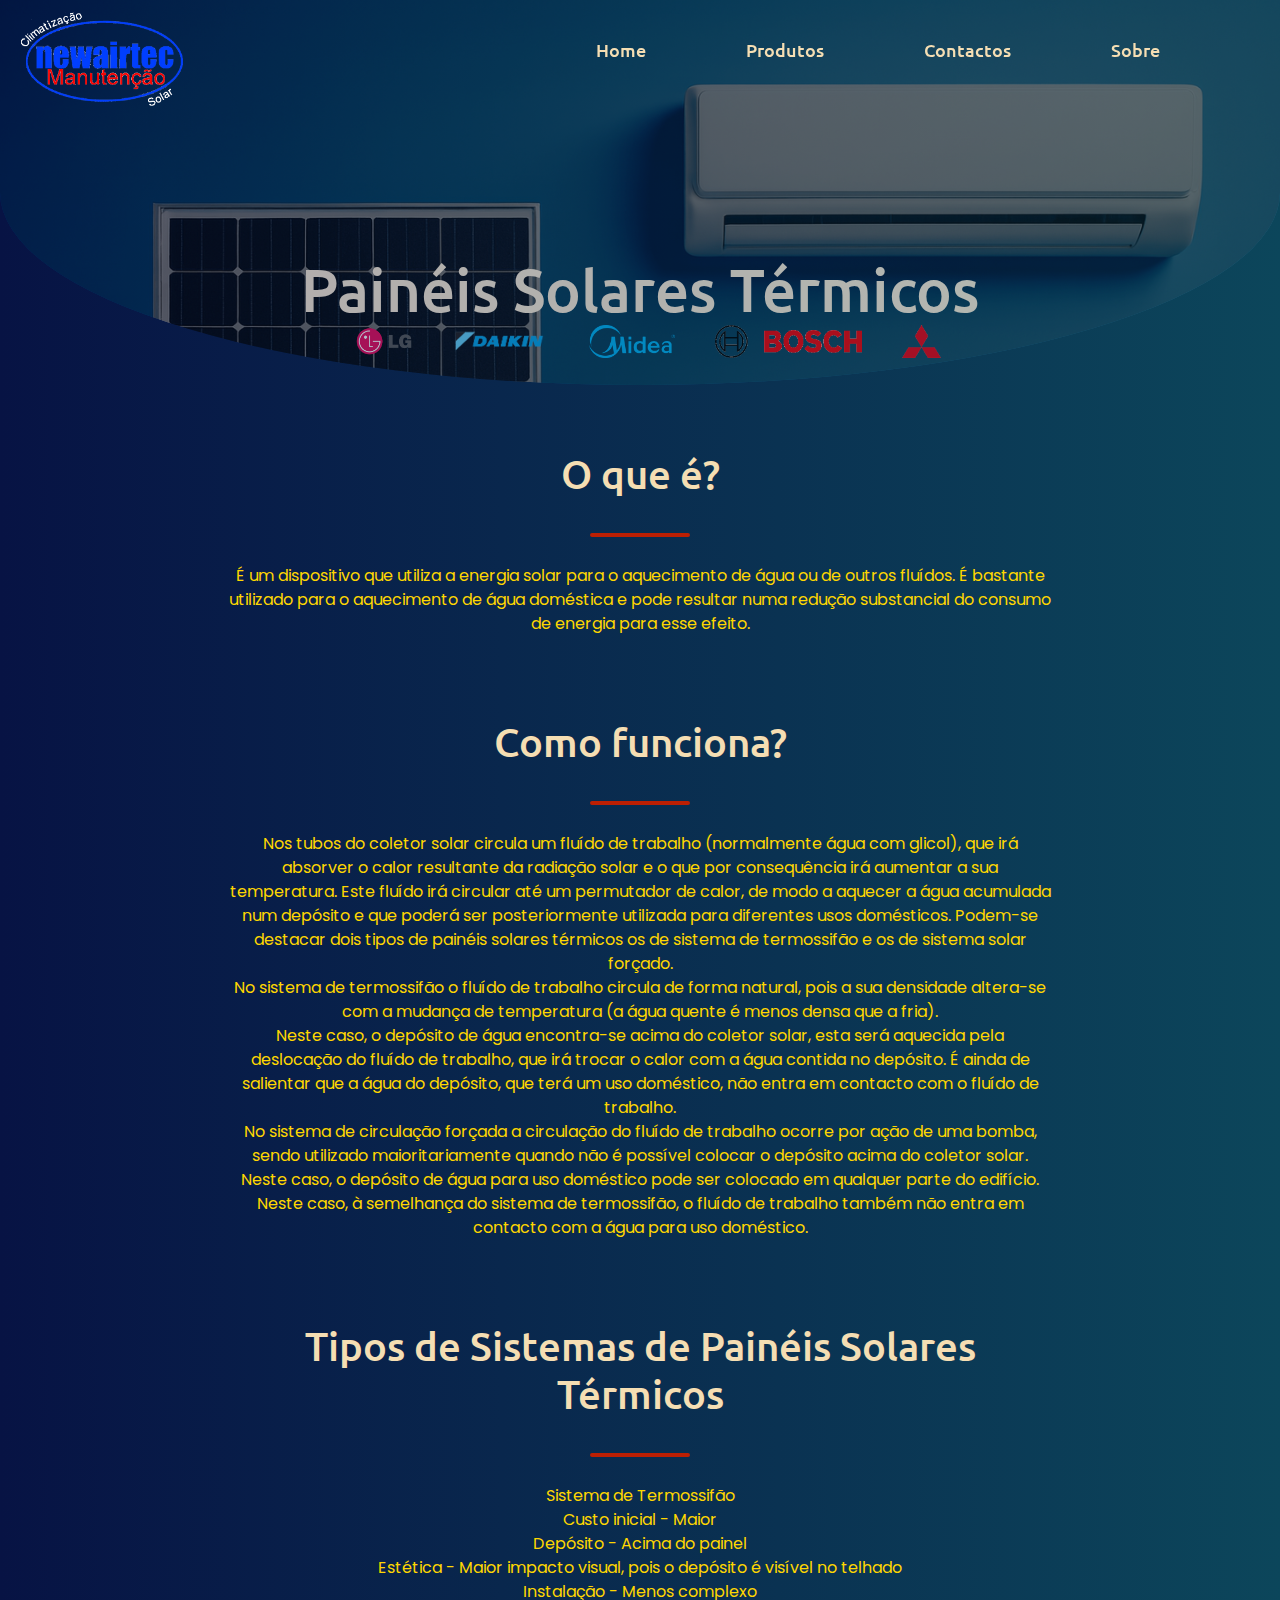
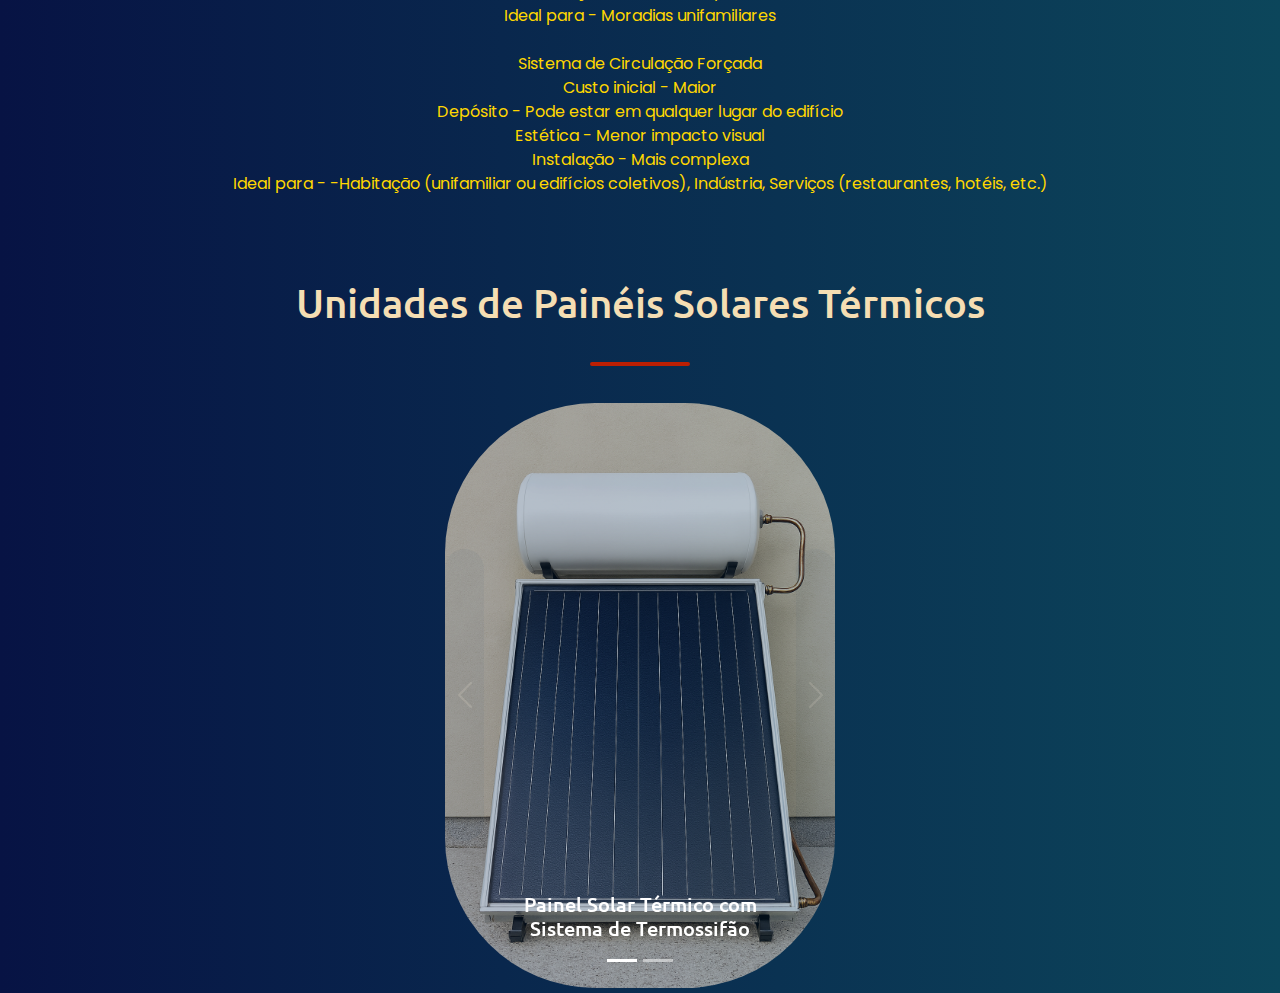
<file: painelSolar.html>
<!DOCTYPE html>
<html lang="pt" >

<html>

    <head>

        <meta charset="UTF-8">
        <meta name="viewport" content="width=device-width, initial-scale=1.0">
        <meta name="Author" content="Isaac Botelho">

        <title>NewAirTec</title>

        <link rel="icon" type="image/gif" href="./icon/logonewairtec.png">
        <link href="https://cdn.jsdelivr.net/npm/bootstrap@5.3.3/dist/css/bootstrap.min.css" rel="stylesheet"
        integrity="sha384-QWTKZyjpPEjISv5WaRU9OFeRpok6YctnYmDr5pNlyT2bRjXh0JMhjY6hW+ALEwIH" crossorigin="anonymous">
        <link href="./css/stylesheet.css" rel="stylesheet">
        <link rel="preconnect" href="https://fonts.googleapis.com">
        <link rel="preconnect" href="https://fonts.gstatic.com" crossorigin>
        <link href="https://fonts.googleapis.com/css2?family=Ubuntu:ital,wght@0,300;0,400;0,500;0,700;1,300;1,400;1,500;1,700&display=swap" rel="stylesheet">
        <link href="https://fonts.googleapis.com/css2?family=Poppins:ital,wght@0,100;0,200;0,300;0,400;0,500;0,600;0,700;0,800;0,900;1,100;1,200;1,300;1,400;1,500;1,600;1,700;1,800;1,900&family=Ubuntu:ital,wght@0,300;0,400;0,500;0,700;1,300;1,400;1,500;1,700&display=swap" rel="stylesheet">

    </head>

    
    <body>

        <script src="./js/javascript.js"></script>

        <nav>
            <div id="navbar">
                <div>
                    <img id="logo" src="./imgs/logoOld.png" alt="newairtec_logo">
                </div>

                <div id="navbar-text">
                    <ul>
                        <li>
                            <a class="dropbtn" href="./index.html">Home</a>
                        </li>

                        <li>
                            <div class="dropdown">
                                <a class="dropbtn" href="#">Produtos</a>
                                <div class="dropdown-content">
                                    <a class="droptxt" href="./vrf.html">VRF E VRV</a>
                                    <a class="droptxt" href="./arCondicionado.html">Ar Condicionado</a>
                                    <a class="droptxt" href="./bombaCalor.html">Bomba de Calor</a>
                                    <a class="droptxt" href="./painelSolar.html">Painéis Solares Térmicos</a>
                                    <a class="droptxt" href="./pisoRadiante.html">Piso Radiante Hidráulico</a>
                                </div>
                            </div>
                        </li>

                        <li>
                            <a class="dropbtn" href="./contactos.html">Contactos</a>
                        </li>

                        <li>
                            <a class="dropbtn" href="./sobre.html">Sobre</a>
                        </li>
                    </ul>
                </div>
            </div>
        </nav>

        <div id="banner">
            <div id="banner-gradient">
                <div id="banner-conteudo">
                    <div class="marcas">
                        <div class="marcas-slide">
                            <img src="./imgs/LG-Logo.png" onclick="return false;" style="pointer-events: none;">
                            <img src="./imgs/daikin.png" onclick="return false;" style="pointer-events: none;">
                            <img src="./imgs/Midea.png" onclick="return false;" style="pointer-events: none;">
                            <img src="./imgs/bosch.png" onclick="return false;" style="pointer-events: none;">
                            <img src="./imgs/mitsubishi.png" onclick="return false;" style="pointer-events: none;">
                            <img src="./imgs/hager.png" onclick="return false;" style="pointer-events: none;">
                            <img src="./imgs/BAXI.png" onclick="return false;" style="pointer-events: none;">
                            <img src="./imgs/Panasonic.png" onclick="return false;" style="pointer-events: none;">
                            <img src="./imgs/Toshiba.png" onclick="return false;" style="pointer-events: none;">
                            
                            <img src="./imgs/LG-Logo.png" onclick="return false;" style="pointer-events: none;">
                            <img src="./imgs/daikin.png" onclick="return false;" style="pointer-events: none;">
                            <img src="./imgs/Midea.png" onclick="return false;" style="pointer-events: none;">
                            <img src="./imgs/bosch.png" onclick="return false;" style="pointer-events: none;">
                            <img src="./imgs/mitsubishi.png" onclick="return false;" style="pointer-events: none;">
                            <img src="./imgs/hager.png" onclick="return false;" style="pointer-events: none;">
                            <img src="./imgs/BAXI.png" onclick="return false;" style="pointer-events: none;">
                            <img src="./imgs/Panasonic.png" onclick="return false;" style="pointer-events: none;">
                            <img src="./imgs/Toshiba.png" onclick="return false;" style="pointer-events: none;">
                        </div>
	                </div>
                    <h1>Painéis Solares Térmicos</h1>
                    <!-- <h2>Soluções mais sustentáveis de aquecimento e arrefecimento</h2> !-->
                </div>
            </div>
        </div>

        <div id="conteudo">

            <div id="counteudo-1">
                <h1 class="counteudo-heading">
                    O que é? 
                </h1>

                <div class="border-line"></div>

                <p class="conteudo-texto">
                    É um dispositivo que utiliza a energia solar para o aquecimento de água ou de outros fluídos. É bastante utilizado para o aquecimento de água doméstica e pode resultar 
                    numa redução substancial do consumo de energia para esse efeito. 
                </p>

                <h1 class="counteudo-heading">
                    Como funciona?
                </h1>

                <div class="border-line"></div>

                <p class="conteudo-texto">
                    Nos tubos do coletor solar circula um fluído de trabalho (normalmente água com glicol), que irá absorver o calor resultante da radiação solar e o que por consequência irá 
                    aumentar a sua temperatura. Este fluído irá circular até um permutador de calor, de modo a aquecer a água acumulada num depósito e que poderá ser posteriormente 
                    utilizada para diferentes usos domésticos. Podem-se destacar dois tipos de painéis solares térmicos os de sistema de termossifão e os de sistema solar forçado.  
                    <br>
                    No sistema de termossifão o fluído de trabalho circula de forma natural, pois a sua densidade altera-se com a mudança de temperatura (a água quente é menos densa que a fria).
                    <br>
                    Neste caso, o depósito de água encontra-se acima do coletor solar, esta será aquecida pela deslocação do fluído de trabalho, que irá trocar o calor com a água contida no 
                    depósito. É ainda de salientar que a água do depósito, que terá um uso doméstico, não entra em contacto com o fluído de trabalho. 
                    <br>
                    No sistema de circulação forçada a circulação do fluído de trabalho ocorre por ação de uma bomba, sendo utilizado maioritariamente quando não é possível colocar 
                    o depósito acima do coletor solar. Neste caso, o depósito de água para uso doméstico pode ser colocado em qualquer parte do edifício. Neste caso, à semelhança do sistema 
                    de termossifão, o fluído de trabalho também não entra em contacto com a água para uso doméstico.
                </p>

                <h1 class="counteudo-heading">
                    Tipos de Sistemas de Painéis Solares Térmicos
                </h1>

                <div class="border-line"></div>

                <p class="conteudo-texto">
                    Sistema de Termossifão
                    <br>
                    Custo inicial - Maior
                    <br>
                    Depósito - Acima do painel
                    <br>
                    Estética - Maior impacto visual, pois o depósito é visível no telhado
                    <br>
                    Instalação - Menos complexo
                    <br>
                    Ideal para - Moradias unifamiliares
                    <br><br>
                    Sistema de Circulação Forçada
                    <br>
                    Custo inicial - Maior
                    <br>
                    Depósito - Pode estar em qualquer lugar do edifício
                    <br>
                    Estética - Menor impacto visual
                    <br>
                    Instalação - Mais complexa
                    <br>
                    Ideal para - -Habitação (unifamiliar ou edifícios coletivos), Indústria, Serviços (restaurantes, hotéis, etc.)
                </p>

                <h1 class="counteudo-heading">
                    Unidades de Painéis Solares Térmicos
                </h1>

                <div class="border-line"></div>
            </div>

            <div id="conteudo-2">
                <div id="carouselExampleControls" class="carousel slide" data-bs-ride="carousel">

                    <div class="carousel-indicators">
                        <button type="button" data-bs-target="#carouselExampleIndicators" data-bs-slide-to="0" class="active" aria-current="true" aria-label="Slide 1"></button>
                        <button type="button" data-bs-target="#carouselExampleIndicators" data-bs-slide-to="1" aria-label="Slide 2"></button>
                    </div>

                    <div class="carousel-inner">

                        <div class="carousel-item active">
                            <img src="./imgs/ps1.png" class="d-block w-100" alt="Painel Solar Térmico com Sistema de Termossifão">
                            <div class="carousel-caption d-none d-md-block">
                                <h5>Painel Solar Térmico com Sistema de Termossifão</h5>
                            </div>
                        </div>

                        <div class="carousel-item">
                            <img src="./imgs/ps2.png" class="d-block w-100" alt="Painel Solar Térmico com Sistema de Circulação Forçada">
                            <div class="carousel-caption d-none d-md-block">
                                <h5>Painel Solar Térmico com Sistema de Circulação Forçada</h5>
                            </div>
                        </div>

                        <button class="carousel-control-prev" type="button" data-bs-target="#carouselExampleControls" data-bs-slide="prev">
                            <span class="carousel-control-prev-icon" aria-hidden="true"></span>
                            <span class="visually-hidden">Previous</span>
                        </button>

                        <button class="carousel-control-next" type="button" data-bs-target="#carouselExampleControls" data-bs-slide="next">
                            <span class="carousel-control-next-icon" aria-hidden="true"></span>
                            <span class="visually-hidden">Next</span>
                        </button>

                    </div>
                </div>
            </div>
            
            <script src="https://cdn.jsdelivr.net/npm/@popperjs/core@2.11.8/dist/umd/popper.min.js"
            integrity="sha384-I7E8VVD/ismYTF4hNIPjVp/Zjvgyol6VFvRkX/vR+Vc4jQkC+hVqc2pM8ODewa9r" crossorigin="anonymous">
            </script>

            <script src="https://cdn.jsdelivr.net/npm/bootstrap@5.3.3/dist/js/bootstrap.min.js"
            integrity="sha384-0pUGZvbkm6XF6gxjEnlmuGrJXVbNuzT9qBBavbLwCsOGabYfZo0T0to5eqruptLy" crossorigin="anonymous">
            </script>

        </div>

    </body>

</html>
</file>
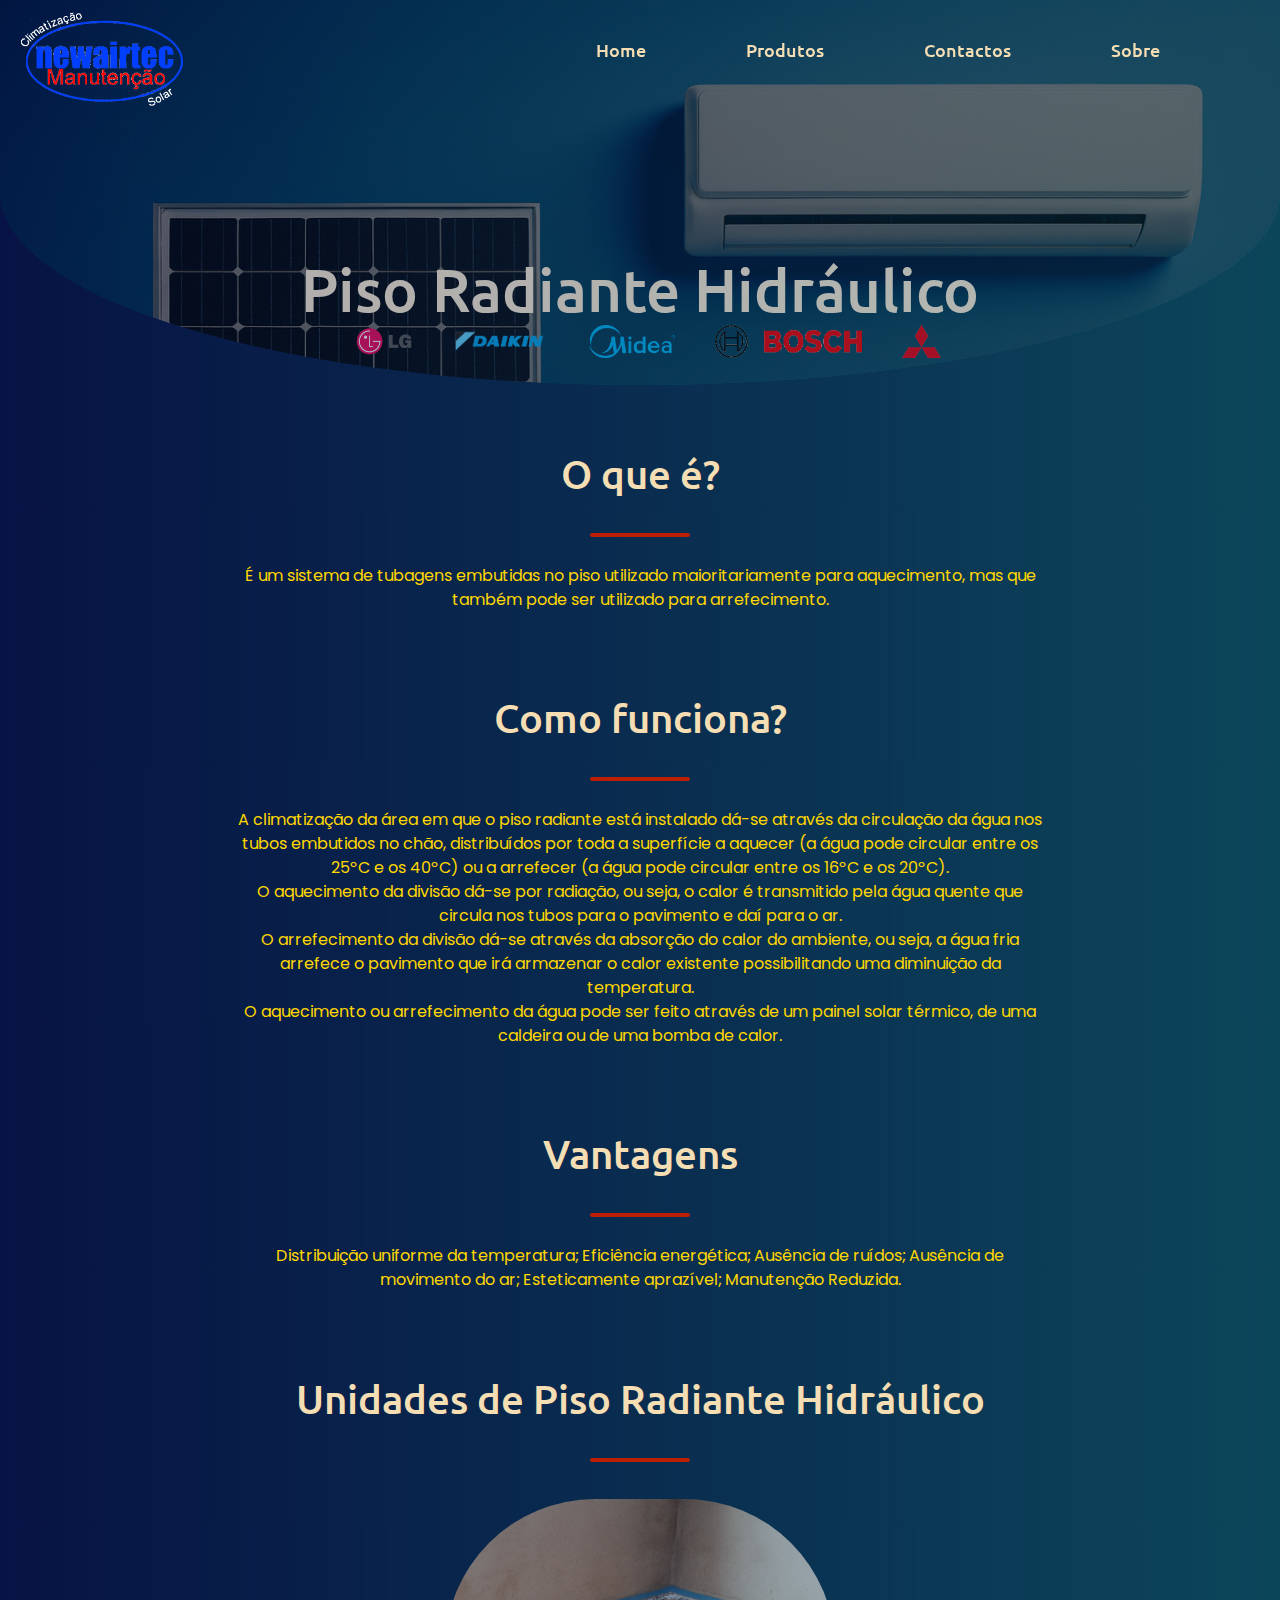
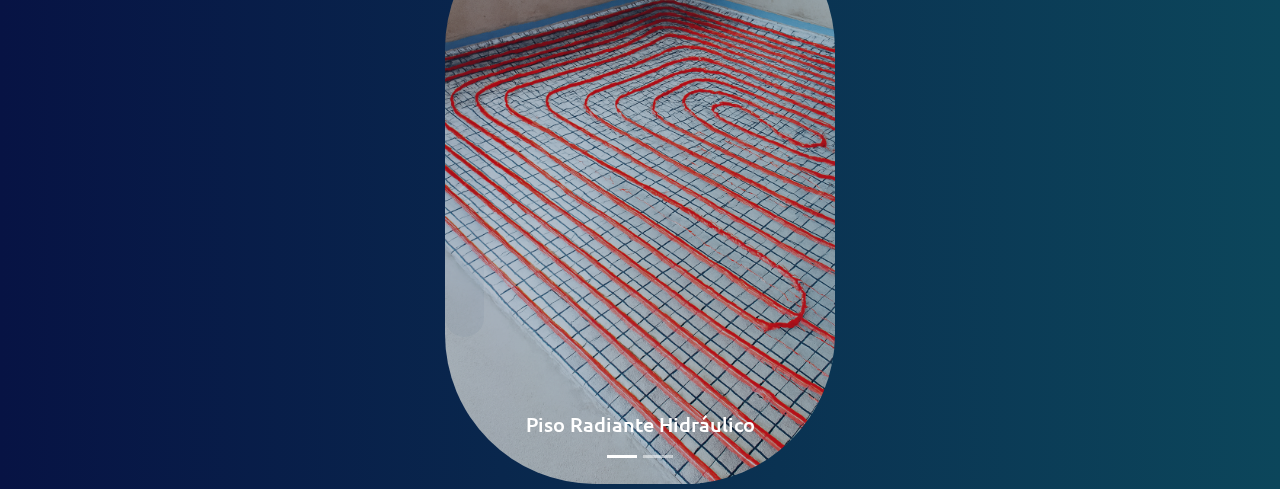
<file: pisoRadiante.html>
<!DOCTYPE html>
<html lang="pt" >

<html>

    <head>

        <meta charset="UTF-8">
        <meta name="viewport" content="width=device-width, initial-scale=1.0">
        <meta name="Author" content="Isaac Botelho">

        <title>NewAirTec</title>

        <link rel="icon" type="image/gif" href="./icon/logonewairtec.png">
        <link href="https://cdn.jsdelivr.net/npm/bootstrap@5.3.3/dist/css/bootstrap.min.css" rel="stylesheet"
        integrity="sha384-QWTKZyjpPEjISv5WaRU9OFeRpok6YctnYmDr5pNlyT2bRjXh0JMhjY6hW+ALEwIH" crossorigin="anonymous">
        <link href="./css/stylesheet.css" rel="stylesheet">
        <link rel="preconnect" href="https://fonts.googleapis.com">
        <link rel="preconnect" href="https://fonts.gstatic.com" crossorigin>
        <link href="https://fonts.googleapis.com/css2?family=Ubuntu:ital,wght@0,300;0,400;0,500;0,700;1,300;1,400;1,500;1,700&display=swap" rel="stylesheet">
        <link href="https://fonts.googleapis.com/css2?family=Poppins:ital,wght@0,100;0,200;0,300;0,400;0,500;0,600;0,700;0,800;0,900;1,100;1,200;1,300;1,400;1,500;1,600;1,700;1,800;1,900&family=Ubuntu:ital,wght@0,300;0,400;0,500;0,700;1,300;1,400;1,500;1,700&display=swap" rel="stylesheet">

    </head>

    
    <body>

        <script src="./js/javascript.js"></script>

        <nav>
            <div id="navbar">
                <div>
                    <img id="logo" src="./imgs/logoOld.png" alt="newairtec_logo">
                </div>

                <div id="navbar-text">
                    <ul>
                        <li>
                            <a class="dropbtn" href="./index.html">Home</a>
                        </li>

                        <li>
                            <div class="dropdown">
                                <a class="dropbtn" href="#">Produtos</a>
                                <div class="dropdown-content">
                                    <a class="droptxt" href="./vrf.html">VRF E VRV</a>
                                    <a class="droptxt" href="./arCondicionado.html">Ar Condicionado</a>
                                    <a class="droptxt" href="./bombaCalor.html">Bomba de Calor</a>
                                    <a class="droptxt" href="./painelSolar.html">Painéis Solares Térmicos</a>
                                    <a class="droptxt" href="./pisoRadiante.html">Piso Radiante Hidráulico</a>
                                </div>
                            </div>
                        </li>

                        <li>
                            <a class="dropbtn" href="./contactos.html">Contactos</a>
                        </li>

                        <li>
                            <a class="dropbtn" href="./sobre.html">Sobre</a>
                        </li>
                    </ul>
                </div>
            </div>
        </nav>

        <div id="banner">
            <div id="banner-gradient">
                <div id="banner-conteudo">
                    <div class="marcas">
                        <div class="marcas-slide">
                            <img src="./imgs/LG-Logo.png" onclick="return false;" style="pointer-events: none;">
                            <img src="./imgs/daikin.png" onclick="return false;" style="pointer-events: none;">
                            <img src="./imgs/Midea.png" onclick="return false;" style="pointer-events: none;">
                            <img src="./imgs/bosch.png" onclick="return false;" style="pointer-events: none;">
                            <img src="./imgs/mitsubishi.png" onclick="return false;" style="pointer-events: none;">
                            <img src="./imgs/hager.png" onclick="return false;" style="pointer-events: none;">
                            <img src="./imgs/BAXI.png" onclick="return false;" style="pointer-events: none;">
                            <img src="./imgs/Panasonic.png" onclick="return false;" style="pointer-events: none;">
                            <img src="./imgs/Toshiba.png" onclick="return false;" style="pointer-events: none;">
                            
                            <img src="./imgs/LG-Logo.png" onclick="return false;" style="pointer-events: none;">
                            <img src="./imgs/daikin.png" onclick="return false;" style="pointer-events: none;">
                            <img src="./imgs/Midea.png" onclick="return false;" style="pointer-events: none;">
                            <img src="./imgs/bosch.png" onclick="return false;" style="pointer-events: none;">
                            <img src="./imgs/mitsubishi.png" onclick="return false;" style="pointer-events: none;">
                            <img src="./imgs/hager.png" onclick="return false;" style="pointer-events: none;">
                            <img src="./imgs/BAXI.png" onclick="return false;" style="pointer-events: none;">
                            <img src="./imgs/Panasonic.png" onclick="return false;" style="pointer-events: none;">
                            <img src="./imgs/Toshiba.png" onclick="return false;" style="pointer-events: none;">
                        </div>
	                </div>
                    <h1>Piso Radiante Hidráulico</h1>
                    <!-- <h2>Soluções mais sustentáveis de aquecimento e arrefecimento</h2> !-->
                </div>
            </div>
        </div>

        <div id="conteudo">

            <div id="counteudo-1">
                <h1 class="counteudo-heading">
                    O que é? 
                </h1>

                <div class="border-line"></div>

                <p class="conteudo-texto">
                    É um sistema de tubagens embutidas no piso utilizado maioritariamente para aquecimento, mas que também pode ser utilizado para arrefecimento.
                </p>

                <h1 class="counteudo-heading">
                    Como funciona?
                </h1>

                <div class="border-line"></div>

                <p class="conteudo-texto">
                    A climatização da área em que o piso radiante está instalado dá-se através da circulação da água nos tubos embutidos no chão, distribuídos por toda a superfície a aquecer 
                    (a água pode circular entre os 25ºC e os 40ºC) ou a arrefecer (a água pode circular entre os 16ºC e os 20ºC). 
                    <br>
                    O aquecimento da divisão dá-se por radiação, ou seja, o calor é transmitido pela água quente que circula nos tubos para o pavimento e daí para o ar. 
                    <br>
                    O arrefecimento da divisão dá-se através da absorção do calor do ambiente, ou seja, a água fria arrefece o pavimento que irá armazenar o calor existente possibilitando 
                    uma diminuição da temperatura.
                    <br>
                    O aquecimento ou arrefecimento da água pode ser feito através de um painel solar térmico, de uma caldeira ou de uma bomba de calor.
                </p>

                <h1 class="counteudo-heading">
                    Vantagens
                </h1>

                <div class="border-line"></div>

                <p class="conteudo-texto">
                    Distribuição uniforme da temperatura; Eficiência energética; Ausência de ruídos; Ausência de movimento do ar; Esteticamente aprazível; Manutenção Reduzida.
                </p>

                <h1 class="counteudo-heading">
                    Unidades de Piso Radiante Hidráulico
                </h1>

                <div class="border-line"></div>
            </div>

            <div id="conteudo-2">
                <div id="carouselExampleControls" class="carousel slide" data-bs-ride="carousel">

                    <div class="carousel-indicators">
                        <button type="button" data-bs-target="#carouselExampleIndicators" data-bs-slide-to="0" class="active" aria-current="true" aria-label="Slide 1"></button>
                        <button type="button" data-bs-target="#carouselExampleIndicators" data-bs-slide-to="1" aria-label="Slide 2"></button>
                    </div>

                    <div class="carousel-inner">

                        <div class="carousel-item active">
                            <img src="./imgs/pr1.png" class="d-block w-100" alt="Piso Radiante Hidráulico">
                            <div class="carousel-caption d-none d-md-block">
                                <h5>Piso Radiante Hidráulico</h5>
                            </div>
                        </div>

                        <div class="carousel-item">
                            <img src="./imgs/pr2.png" class="d-block w-100" alt="Piso Radiante Hidráulico">
                            <div class="carousel-caption d-none d-md-block">
                                <h5>Piso Radiante Hidráulico</h5>
                            </div>
                        </div>

                        <button class="carousel-control-prev" type="button" data-bs-target="#carouselExampleControls" data-bs-slide="prev">
                            <span class="carousel-control-prev-icon" aria-hidden="true"></span>
                            <span class="visually-hidden">Previous</span>
                        </button>

                        <button class="carousel-control-next" type="button" data-bs-target="#carouselExampleControls" data-bs-slide="next">
                            <span class="carousel-control-next-icon" aria-hidden="true"></span>
                            <span class="visually-hidden">Next</span>
                        </button>

                    </div>
                </div>
            </div>

            <script src="https://cdn.jsdelivr.net/npm/@popperjs/core@2.11.8/dist/umd/popper.min.js"
            integrity="sha384-I7E8VVD/ismYTF4hNIPjVp/Zjvgyol6VFvRkX/vR+Vc4jQkC+hVqc2pM8ODewa9r" crossorigin="anonymous">
            </script>

            <script src="https://cdn.jsdelivr.net/npm/bootstrap@5.3.3/dist/js/bootstrap.min.js"
            integrity="sha384-0pUGZvbkm6XF6gxjEnlmuGrJXVbNuzT9qBBavbLwCsOGabYfZo0T0to5eqruptLy" crossorigin="anonymous">
            </script>

        </div>

    </body>

</html>
</file>
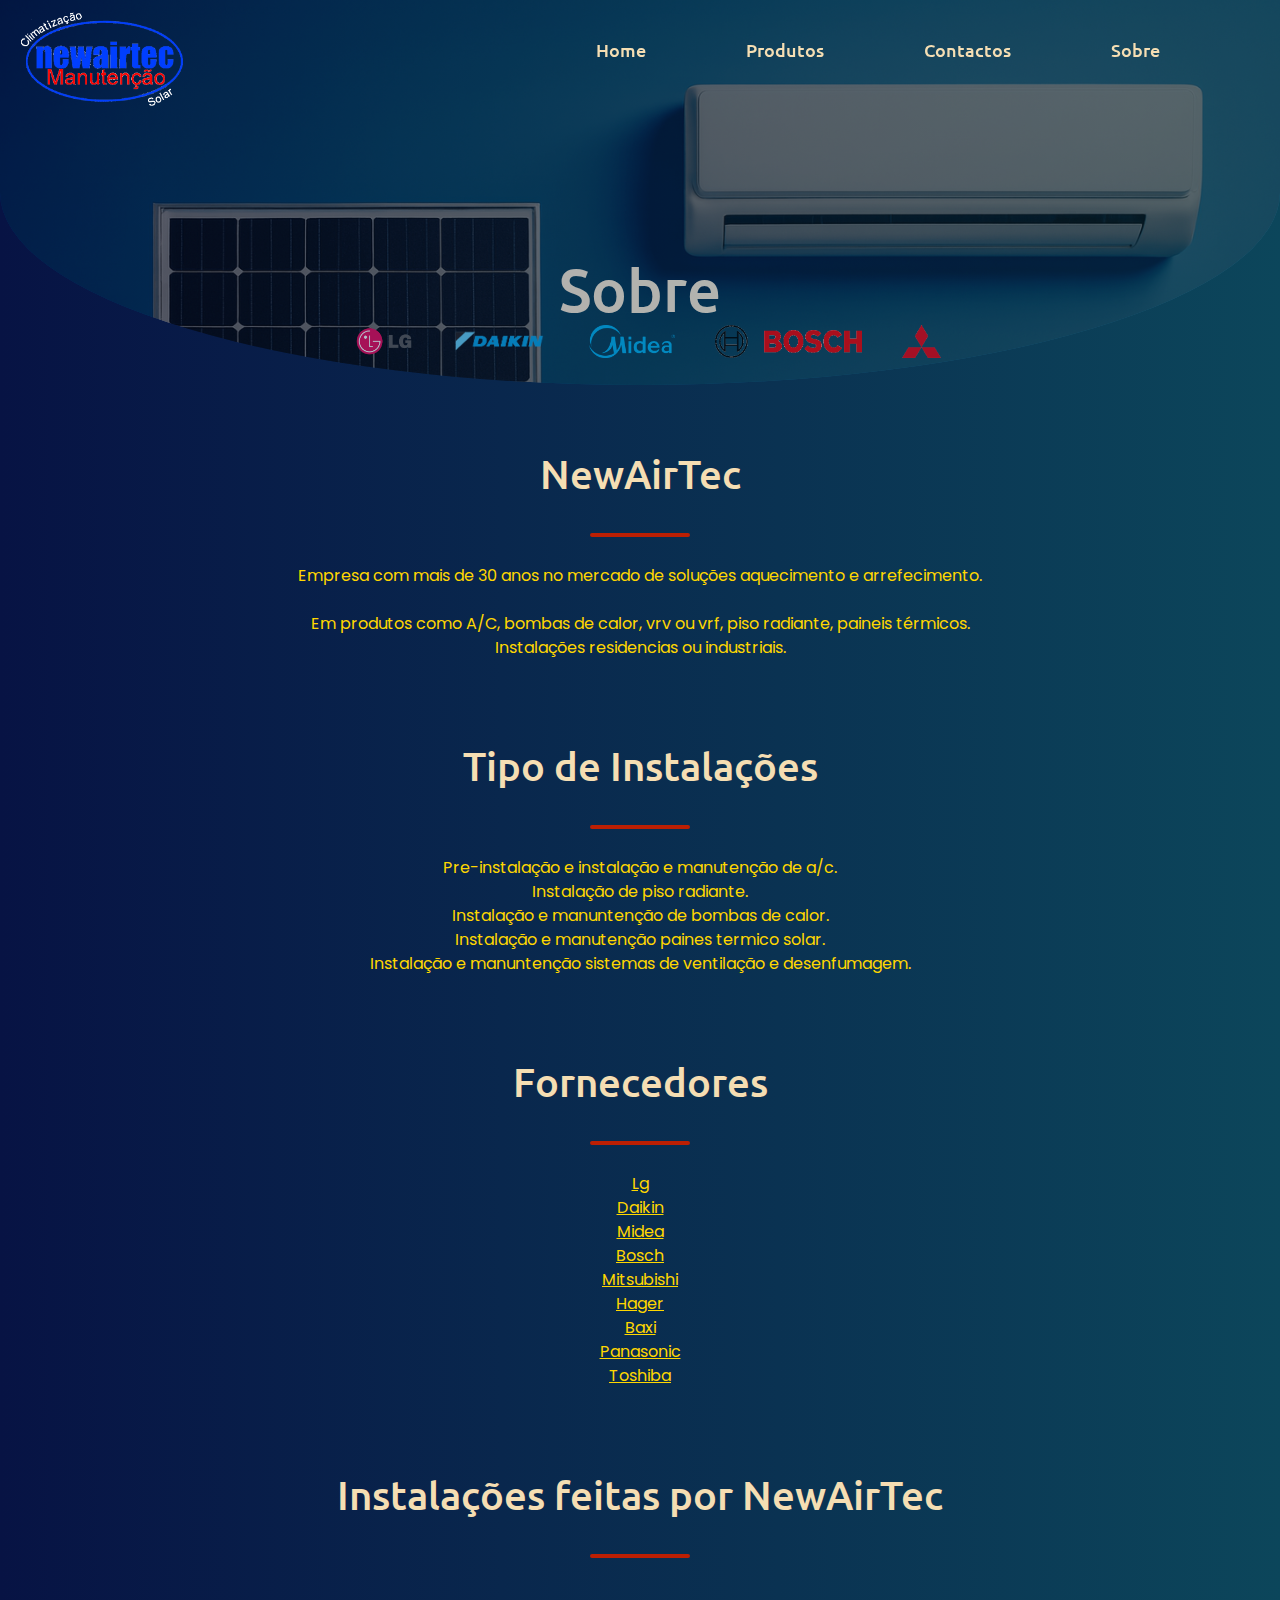
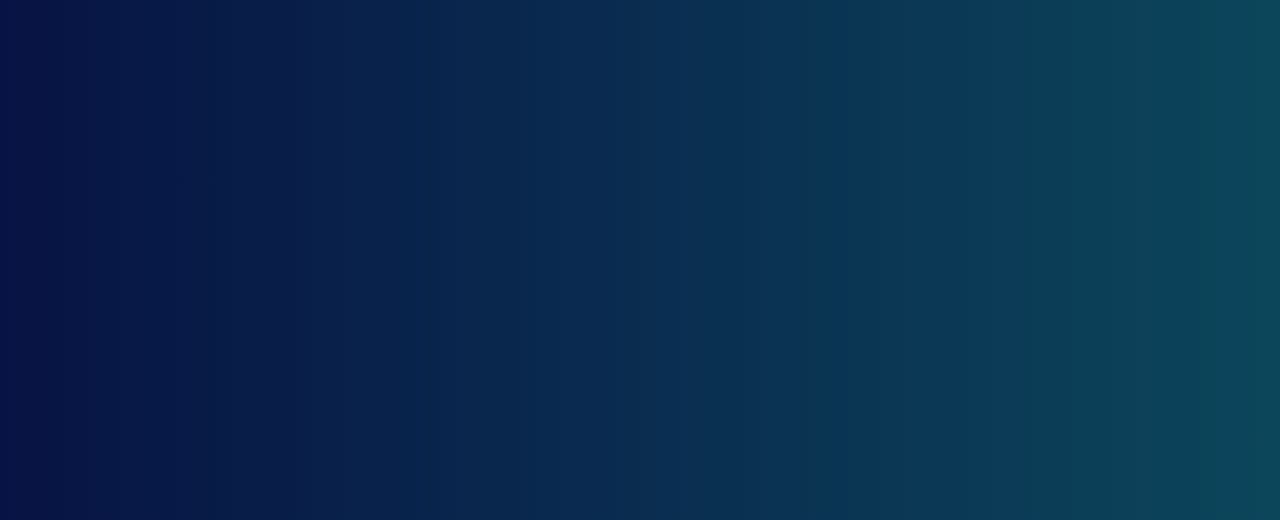
<file: sobre.html>
<!DOCTYPE html>
<html lang="pt" >

<html>

    <head>

        <meta charset="UTF-8">
        <meta name="viewport" content="width=device-width, initial-scale=1.0">
        <meta name="Author" content="Isaac Botelho">

        <title>NewAirTec</title>

        <link rel="icon" type="image/gif" href="./icon/logonewairtec.png">
        <link href="https://cdn.jsdelivr.net/npm/bootstrap@5.3.3/dist/css/bootstrap.min.css" rel="stylesheet"
        integrity="sha384-QWTKZyjpPEjISv5WaRU9OFeRpok6YctnYmDr5pNlyT2bRjXh0JMhjY6hW+ALEwIH" crossorigin="anonymous">
        <link href="./css/stylesheet.css" rel="stylesheet">
        <link rel="preconnect" href="https://fonts.googleapis.com">
        <link rel="preconnect" href="https://fonts.gstatic.com" crossorigin>
        <link href="https://fonts.googleapis.com/css2?family=Ubuntu:ital,wght@0,300;0,400;0,500;0,700;1,300;1,400;1,500;1,700&display=swap" rel="stylesheet">
        <link href="https://fonts.googleapis.com/css2?family=Poppins:ital,wght@0,100;0,200;0,300;0,400;0,500;0,600;0,700;0,800;0,900;1,100;1,200;1,300;1,400;1,500;1,600;1,700;1,800;1,900&family=Ubuntu:ital,wght@0,300;0,400;0,500;0,700;1,300;1,400;1,500;1,700&display=swap" rel="stylesheet">

    </head>

    
    <body>

        <script src="./js/javascript.js"></script>

        <nav>
            <div id="navbar">
                <div>
                    <img id="logo" src="./imgs/logoOld.png" alt="newairtec_logo">
                </div>

                <div id="navbar-text">
                    <ul>
                        <li>
                            <a class="dropbtn" href="./index.html">Home</a>
                        </li>

                        <li>
                            <div class="dropdown">
                                <a class="dropbtn" href="#">Produtos</a>
                                <div class="dropdown-content">
                                    <a class="droptxt" href="./vrf.html">VRF E VRV</a>
                                    <a class="droptxt" href="./arCondicionado.html">Ar Condicionado</a>
                                    <a class="droptxt" href="./bombaCalor.html">Bombas de Calor</a>
                                    <a class="droptxt" href="./painelSolar.html">Painéis Solares Térmicos</a>
                                    <a class="droptxt" href="./pisoRadiante.html">Piso Radiante Hidráulico</a>
                                </div>
                            </div>
                        </li>

                        <li>
                            <a class="dropbtn" href="./contactos.html">Contactos</a>
                        </li>

                        <li>
                            <a class="dropbtn" href="./sobre.html">Sobre</a>
                        </li>
                    </ul>
                </div>
            </div>
        </nav>

        <div id="banner">
            <div id="banner-gradient">
                <div id="banner-conteudo">
                    <div class="marcas">
                        <div class="marcas-slide">
                            <img src="./imgs/LG-Logo.png" onclick="return false;" style="pointer-events: none;">
                            <img src="./imgs/daikin.png" onclick="return false;" style="pointer-events: none;">
                            <img src="./imgs/Midea.png" onclick="return false;" style="pointer-events: none;">
                            <img src="./imgs/bosch.png" onclick="return false;" style="pointer-events: none;">
                            <img src="./imgs/mitsubishi.png" onclick="return false;" style="pointer-events: none;">
                            <img src="./imgs/hager.png" onclick="return false;" style="pointer-events: none;">
                            <img src="./imgs/BAXI.png" onclick="return false;" style="pointer-events: none;">
                            <img src="./imgs/Panasonic.png" onclick="return false;" style="pointer-events: none;">
                            <img src="./imgs/Toshiba.png" onclick="return false;" style="pointer-events: none;">
                            
                            <img src="./imgs/LG-Logo.png" onclick="return false;" style="pointer-events: none;">
                            <img src="./imgs/daikin.png" onclick="return false;" style="pointer-events: none;">
                            <img src="./imgs/Midea.png" onclick="return false;" style="pointer-events: none;">
                            <img src="./imgs/bosch.png" onclick="return false;" style="pointer-events: none;">
                            <img src="./imgs/mitsubishi.png" onclick="return false;" style="pointer-events: none;">
                            <img src="./imgs/hager.png" onclick="return false;" style="pointer-events: none;">
                            <img src="./imgs/BAXI.png" onclick="return false;" style="pointer-events: none;">
                            <img src="./imgs/Panasonic.png" onclick="return false;" style="pointer-events: none;">
                            <img src="./imgs/Toshiba.png" onclick="return false;" style="pointer-events: none;">
                        </div>
	                </div>

                    <h1>Sobre</h1>

                    <!-- <h2>Soluções mais sustentáveis de aquecimento e arrefecimento</h2> !-->

                </div>
            </div>
        </div>

        <div id="conteudo">
            <div id="counteudo-1">
                <h1 class="counteudo-heading">
                    NewAirTec
                </h1>

                <div class="border-line"></div>

                <p class="conteudo-texto">
                    Empresa com mais de 30 anos no mercado de soluções aquecimento e arrefecimento.
                    <br> <br>
                    Em produtos como A/C, bombas de calor, vrv ou vrf, piso radiante, paineis térmicos.
                    <br>
                    Instalações residencias ou industriais.
                </p>

                <h1 class="counteudo-heading">
                    Tipo de Instalações
                </h1>

                <div class="border-line"></div>

                <p class="conteudo-texto">
                    Pre-instalação e instalação e manutenção de a/c.
                    <br>
                    Instalação de piso radiante.
                    <br>
                    Instalação e manuntenção de bombas de calor.
                    <br>
                    Instalação e manutenção paines termico solar.
                    <br>
                    Instalação e manuntenção sistemas de ventilação e desenfumagem.
                </p>

                <h1 class="counteudo-heading">
                    Fornecedores
                </h1>

                <div class="border-line"></div>

                <p class="conteudo-texto">
                    <a href="https://www.lg.com" target="_blank">Lg</a>
                    <br>
                    <a href="https://www.daikin.pt" target="_blank">Daikin</a>
                    <br>
                    <a href="https://www.sgtmidea.com/" target="_blank">Midea</a>
                    <br>
                    <a href="https://www.bosch-home.pt" target="_blank">Bosch</a>
                    <br>
                    <a href="https://www.mitsubishi-motors.pt/" target="_blank">Mitsubishi</a>
                    <br>
                    <a href="https://hager.com/pt" target="_blank">Hager</a>
                    <br>
                    <a href="https://www.baxi.pt" target="_blank">Baxi</a>
                    <br>
                    <a href="https://www.panasonic.com/pt/" target="_blank">Panasonic</a>
                    <br>
                    <a href="https://www.toshiba.eu/" target="_blank">Toshiba</a>
                </p>

                <h1 class="counteudo-heading">
                    Instalações feitas por NewAirTec
                </h1>

                <div class="border-line"></div>
            </div>

            <div id="conteudo-2">
                <div style="text-align: center;">
                    <iframe class="video" 
                    width="860" height="515"
                    src="https://www.youtube.com/embed/ScAl7Xry7Tk?si=q0E2AUjdIa6zSgwf" 
                    title="YouTube video player" 
                    frameborder="0" 
                    allow="accelerometer; autoplay; clipboard-write; encrypted-media; gyroscope; picture-in-picture; web-share" 
                    referrerpolicy="strict-origin-when-cross-origin" allowfullscreen>
                    </iframe>
                </div>
            </div>

            <script src="https://cdn.jsdelivr.net/npm/@popperjs/core@2.11.8/dist/umd/popper.min.js"
            integrity="sha384-I7E8VVD/ismYTF4hNIPjVp/Zjvgyol6VFvRkX/vR+Vc4jQkC+hVqc2pM8ODewa9r" crossorigin="anonymous">
            </script>

            <script src="https://cdn.jsdelivr.net/npm/bootstrap@5.3.3/dist/js/bootstrap.min.js"
            integrity="sha384-0pUGZvbkm6XF6gxjEnlmuGrJXVbNuzT9qBBavbLwCsOGabYfZo0T0to5eqruptLy" crossorigin="anonymous">
            </script>

        </div>

    </body>

</html>
</file>
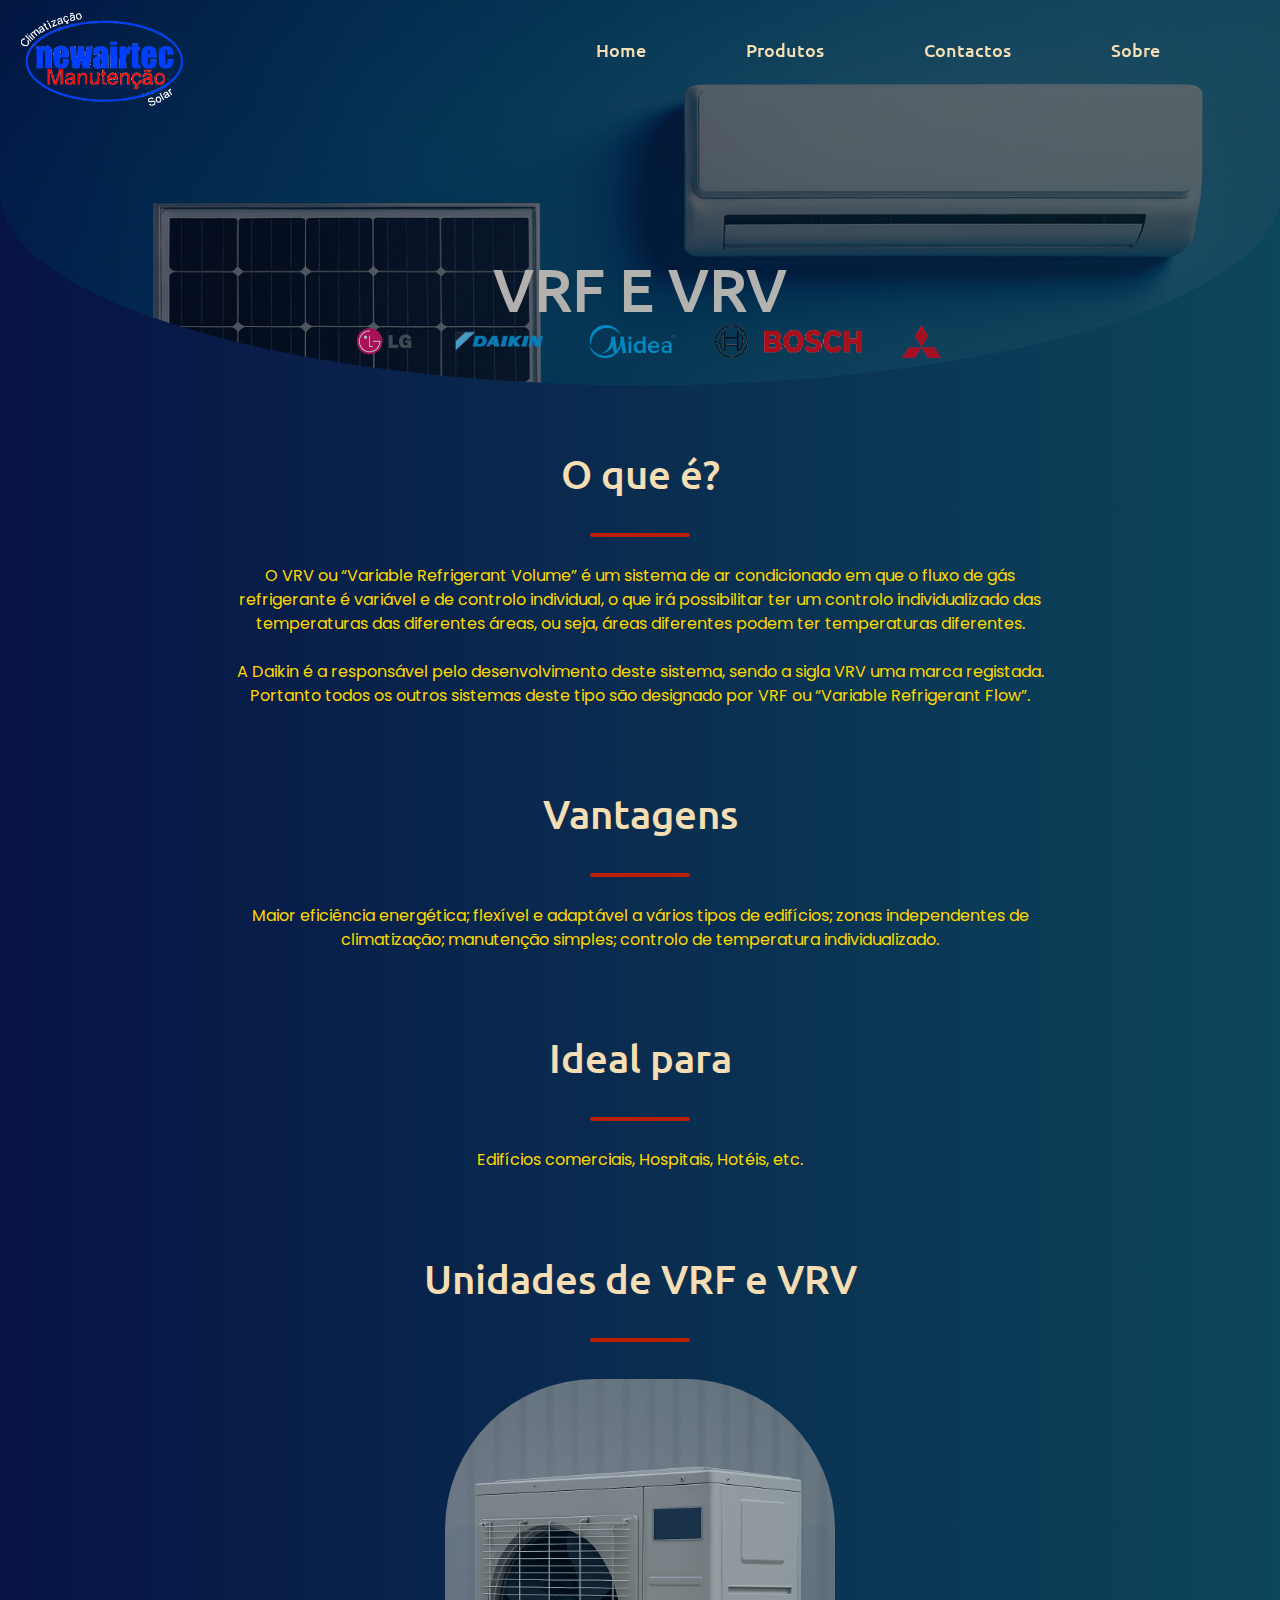
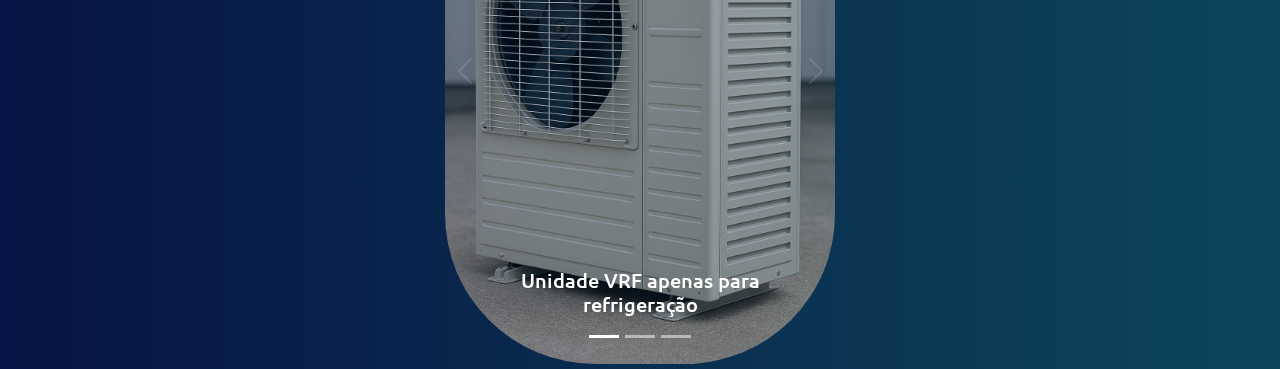
<file: vrf.html>
<!DOCTYPE html>
<html lang="pt" >

<html>

    <head>

        <meta charset="UTF-8">
        <meta name="viewport" content="width=device-width, initial-scale=1.0">
        <meta name="Author" content="Isaac Botelho">

        <title>NewAirTec</title>

        <link rel="icon" type="image/gif" href="./icon/logonewairtec.png">
        <link href="https://cdn.jsdelivr.net/npm/bootstrap@5.3.3/dist/css/bootstrap.min.css" rel="stylesheet"
        integrity="sha384-QWTKZyjpPEjISv5WaRU9OFeRpok6YctnYmDr5pNlyT2bRjXh0JMhjY6hW+ALEwIH" crossorigin="anonymous">
        <link href="./css/stylesheet.css" rel="stylesheet">
        <link rel="preconnect" href="https://fonts.googleapis.com">
        <link rel="preconnect" href="https://fonts.gstatic.com" crossorigin>
        <link href="https://fonts.googleapis.com/css2?family=Ubuntu:ital,wght@0,300;0,400;0,500;0,700;1,300;1,400;1,500;1,700&display=swap" rel="stylesheet">
        <link href="https://fonts.googleapis.com/css2?family=Poppins:ital,wght@0,100;0,200;0,300;0,400;0,500;0,600;0,700;0,800;0,900;1,100;1,200;1,300;1,400;1,500;1,600;1,700;1,800;1,900&family=Ubuntu:ital,wght@0,300;0,400;0,500;0,700;1,300;1,400;1,500;1,700&display=swap" rel="stylesheet">

    </head>

    
    <body>

        <script src="./js/javascript.js"></script>

        <nav>
            <div id="navbar">
                <div>
                    <img id="logo" src="./imgs/logoOld.png" alt="newairtec_logo">
                </div>

                <div id="navbar-text">
                    <ul>
                        <li>
                            <a class="dropbtn" href="./index.html">Home</a>
                        </li>

                        <li>
                            <div class="dropdown">
                                <a class="dropbtn" href="#">Produtos</a>
                                <div class="dropdown-content">
                                    <a class="droptxt" href="./vrf.html">VRF E VRV</a>
                                    <a class="droptxt" href="./arCondicionado.html">Ar Condicionado</a>
                                    <a class="droptxt" href="./bombaCalor.html">Bomba de Calor</a>
                                    <a class="droptxt" href="./painelSolar.html">Painéis Solares Térmicos</a>
                                    <a class="droptxt" href="./pisoRadiante.html">Piso Radiante Hidráulico</a>
                                </div>
                            </div>
                        </li>

                        <li>
                            <a class="dropbtn" href="./contactos.html">Contactos</a>
                        </li>

                        <li>
                            <a class="dropbtn" href="./sobre.html">Sobre</a>
                        </li>
                    </ul>
                </div>
            </div>
        </nav>

        <div id="banner">
            <div id="banner-gradient">
                <div id="banner-conteudo">
                    <div class="marcas">
                        <div class="marcas-slide">
                            <img src="./imgs/LG-Logo.png" onclick="return false;" style="pointer-events: none;">
                            <img src="./imgs/daikin.png" onclick="return false;" style="pointer-events: none;">
                            <img src="./imgs/Midea.png" onclick="return false;" style="pointer-events: none;">
                            <img src="./imgs/bosch.png" onclick="return false;" style="pointer-events: none;">
                            <img src="./imgs/mitsubishi.png" onclick="return false;" style="pointer-events: none;">
                            <img src="./imgs/hager.png" onclick="return false;" style="pointer-events: none;">
                            <img src="./imgs/BAXI.png" onclick="return false;" style="pointer-events: none;">
                            <img src="./imgs/Panasonic.png" onclick="return false;" style="pointer-events: none;">
                            <img src="./imgs/Toshiba.png" onclick="return false;" style="pointer-events: none;">
                            
                            <img src="./imgs/LG-Logo.png" onclick="return false;" style="pointer-events: none;">
                            <img src="./imgs/daikin.png" onclick="return false;" style="pointer-events: none;">
                            <img src="./imgs/Midea.png" onclick="return false;" style="pointer-events: none;">
                            <img src="./imgs/bosch.png" onclick="return false;" style="pointer-events: none;">
                            <img src="./imgs/mitsubishi.png" onclick="return false;" style="pointer-events: none;">
                            <img src="./imgs/hager.png" onclick="return false;" style="pointer-events: none;">
                            <img src="./imgs/BAXI.png" onclick="return false;" style="pointer-events: none;">
                            <img src="./imgs/Panasonic.png" onclick="return false;" style="pointer-events: none;">
                            <img src="./imgs/Toshiba.png" onclick="return false;" style="pointer-events: none;">
                        </div>
	                </div>
                    <h1>VRF E VRV</h1>
                    <!-- <h2>Soluções mais sustentáveis de aquecimento e arrefecimento</h2> !-->
                </div>
            </div>
        </div>

        <div id="conteudo">

            <div id="counteudo-1">
                <h1 class="counteudo-heading">
                    O que é? 
                </h1>

                <div class="border-line"></div>

                <p class="conteudo-texto">
                    O VRV ou “Variable Refrigerant Volume” é um sistema de ar condicionado em que o fluxo de gás refrigerante é variável e de controlo individual, o que irá possibilitar 
                    ter um controlo individualizado das temperaturas das diferentes áreas, ou seja, áreas diferentes podem ter temperaturas diferentes. 
                    <br><br>
                    A Daikin é a responsável pelo desenvolvimento deste sistema, sendo a sigla VRV uma marca registada. Portanto todos os outros sistemas 
                    deste tipo são designado por VRF ou “Variable Refrigerant Flow”.
                </p>

                <h1 class="counteudo-heading">
                    Vantagens
                </h1>

                <div class="border-line"></div>

                <p class="conteudo-texto">
                    Maior eficiência energética; flexível e adaptável a vários tipos de edifícios; zonas independentes de climatização; manutenção simples; 
                    controlo de temperatura individualizado.  
                </p>

                <h1 class="counteudo-heading">
                    Ideal para
                </h1>

                <div class="border-line"></div>

                <p class="conteudo-texto">
                    Edifícios comerciais, Hospitais, Hotéis, etc.  
                </p>

                <h1 class="counteudo-heading">
                    Unidades de VRF e VRV
                </h1>

                <div class="border-line"></div>
            </div>

            <div id="conteudo-2">

                <div id="carouselExampleControls" class="carousel slide" data-bs-ride="carousel">

                    <div class="carousel-indicators">
                        <button type="button" data-bs-target="#carouselExampleIndicators" data-bs-slide-to="0" class="active" aria-current="true" aria-label="Slide 1"></button>
                        <button type="button" data-bs-target="#carouselExampleIndicators" data-bs-slide-to="1" aria-label="Slide 2"></button>
                        <button type="button" data-bs-target="#carouselExampleIndicators" data-bs-slide-to="2" aria-label="Slide 3"></button>
                    </div>

                    <div class="carousel-inner">

                        <div class="carousel-item active">
                            <img src="./imgs/vrv1.png" class="d-block w-100" alt="Vrf1">
                            <div class="carousel-caption d-none d-md-block">
                                <h5>Unidade VRF apenas para refrigeração</h5>
                            </div>
                        </div>

                        <div class="carousel-item">
                            <img src="./imgs/vrv2.png" class="d-block w-100" alt="Vrf2">
                            <div class="carousel-caption d-none d-md-block">
                                <h5>Unidade VRF com bomba de calor</h5>
                            </div>
                        </div>

                        <div class="carousel-item">
                            <img src="./imgs/vrv3.png" class="d-block w-100" alt="Vrf3">
                            <div class="carousel-caption d-none d-md-block">
                                <h5>Unidade VRF com recuperação de calor</h5>
                            </div>
                        </div>

                        <button class="carousel-control-prev" type="button" data-bs-target="#carouselExampleControls" data-bs-slide="prev">
                            <span class="carousel-control-prev-icon" aria-hidden="true"></span>
                            <span class="visually-hidden">Previous</span>
                        </button>

                        <button class="carousel-control-next" type="button" data-bs-target="#carouselExampleControls" data-bs-slide="next">
                            <span class="carousel-control-next-icon" aria-hidden="true"></span>
                            <span class="visually-hidden">Next</span>
                        </button>

                </div>
            </div>

            <div id="conteudo-3">

            </div>

        </div>

        <script src="https://cdn.jsdelivr.net/npm/@popperjs/core@2.11.8/dist/umd/popper.min.js"
        integrity="sha384-I7E8VVD/ismYTF4hNIPjVp/Zjvgyol6VFvRkX/vR+Vc4jQkC+hVqc2pM8ODewa9r" crossorigin="anonymous">
        </script>

        <script src="https://cdn.jsdelivr.net/npm/bootstrap@5.3.3/dist/js/bootstrap.min.js"
        integrity="sha384-0pUGZvbkm6XF6gxjEnlmuGrJXVbNuzT9qBBavbLwCsOGabYfZo0T0to5eqruptLy" crossorigin="anonymous">
        </script>

    </body>

</html>
</file>
<file: css/stylesheet.css>
* {
    margin: 0;
    padding: 0;
    font-family: 'Ubuntu', sans-serif;
}

body {
    background: linear-gradient(90deg, rgb(7, 19, 68), rgb(12, 70, 91));
}

#banner {
    width: 100%;
    height: 385px;
    border-bottom-left-radius: 50%;
    border-bottom-right-radius: 50%;
    background-image: url("../imgs/banner.png");
    opacity: 70%;
    background-size: cover;
    background-position: bottom;
    background-attachment: fixed;
    overflow: hidden;
}

#banner-gradient{
    background-color: rgba(0, 0, 0, 0.5);
    width: 100%;
    height: 100%;
    display: flex;
    justify-content: center;
    place-items: center;
}

#banner-conteudo {
    text-align: center;
    margin-top: 200px;
}

#banner-conteudo h1 {
    color: antiquewhite;
    font-weight: 500;
    font-size: 60px;
}

@media (max-width: 768px) {
    #banner-conteudo h1 {
        font-size: 30px;
    }
}

#banner-conteudo h2 {
    color: blanchedalmond;
    font-weight: 400;
    font-size: 16px;
    margin-top: 20px;
}

nav {
    position: fixed;
    width: 100%;
    z-index: 1000;
    transition: 0.3s ease-in-out;
}

#navbar {
    display: flex;
    justify-content: center;
    place-items: center;
    flex-wrap: wrap;
    background-color: transparent;
    width: 100%;
    margin: auto;
    padding: 8px;
}

#logo {
    display: flex;
    width: 30%;
    height: auto;
}

#logo:hover {
    animation: scale 2s infinite;
}

@keyframes scale {
  0% {
    scale: calc(1);
  }
  50% {
    scale: calc(1.1);
  }
  100% {
    scale: calc(1);
  }
}

ul {
    display: flex;
    list-style: none;
}

#navbar-text .dropbtn {
    background: none;
    border: none;
    color: wheat;
    font-weight: 500;
    font-size: 18px;
    margin-right: 100px;
    text-decoration: none;
    transition: .4s ease-in-out;
}

#navbar-text .dropbtn:hover {
    color: yellow;
}

@media (max-width: 768px) {
    #navbar-text .dropbtn {
        margin-right: 20px;
    }
}

#dropdown {
    overflow: hidden;
    position: relative;
}

.dropdown-content {
    display: none;
    position: absolute;
    top: 100%;
    left: 22%;
    transform: translateX(-50%);
    z-index: 333;
}

@media (max-width: 768px) {
    .dropdown-content {
        left: 40%;
    }
}
.dropdown-content .droptxt {
    display: block;
    text-align: center;
    text-decoration: none;
    color: wheat;
    font-weight: 500;
    font-size: 11px;
    transition: .4s ease-in-out;
    margin-top: 5%;
    background: rgba(4, 4, 41, 0.75);
    border: 4px solid #297fb962;
    padding: 8px 5px;
    border-radius: 50px;
    z-index: 333;
}

.dropdown:hover .dropdown-content {
    display: block;
}

.dropdown-content .droptxt:hover {
    color: yellow;
    border: 4px solid rgba(250, 250, 62, 0.441);
    transition: 200ms ease-in-out;
    box-shadow: 0 0 10px rgba(255, 255, 100, 0.6)
}

.marcas {
  position: absolute;
  overflow: hidden;
  top: 325px;
  left: 26%;
  white-space: nowrap;
  width: 50%;
  height: auto;
}


.marcas-slide {
  display: flex;
  animation: slide 10s linear infinite;
  flex-wrap: nowrap;
  width: max-content;
}

.marcas-slide img {
  width: auto;
  height: 33px;
  margin: 0 20px;
}

.marcas:hover .marcas-slide {
  animation-play-state: paused;
}

@keyframes slide {
  from{
    transform: translate(0);
  }
  to {
    transform: translate(-50%);
  }
}

#conteudo {
    margin-top: 60px;
}

#counteudo-1 {
    padding: 5px;
    width: 65%;
    margin: auto;
    text-align: center;
    display: flex;
    justify-content: center;
    place-items: center;
    flex-direction: column;
}

.counteudo-heading {
    color: wheat;
    font-size: 40px;
    font-weight: 500;
}

.border-line {
    border: 2px solid rgb(188, 31, 3);
    width: 100px;
    border-radius: 20px;
    margin-top: 27px;
    margin-bottom: 27px;
}

.conteudo-texto {
    margin-bottom: 10%;
    font-family: 'Poppins';
    color: gold;
    font-size: 16px;
    line-height: 1.5;
}

@media (max-width: 768px) {
    .conteudo-texto {
        margin-bottom: 35%;
    }
}

.conteudo-texto a {
    margin-bottom: 5%;
    font-family: 'Poppins';
    color: gold;
    font-size: 16px;
    line-height: 1.5;
}

.conteudo-texto a:hover {
    color: aquamarine;
}

#conteudo-2 {
    padding: 5px;
    width: 400px;
    margin: auto;
    text-align: center;
    display: flex;
    justify-content: center;
    place-items: center;
    flex-direction: column;
}

@media (max-width: 768px) {
    #conteudo-2 {
        width: 300px;
        height: auto;
    }
}

button.carousel-control-next, button.carousel-control-prev { 
    background-color: rgba(24, 73, 110, 0.45);
    opacity: 10%;
    height: 50%;
    width: 10%;
    top: 25%;
    border-radius: 150px;
}

.carousel-item img {
    opacity: 70%;
    object-fit: cover;
    border-radius: 150px;
    margin: auto;
    display: block;
}

.mapa {
    width: 100%;
    height: auto;
    opacity: 70%;
}

.mapa:hover {
    animation: scale 2s infinite;
}

@media (max-width: 768px) {
    .video {
        width: 350px;
        height: 350px;
    }
}
</file>
